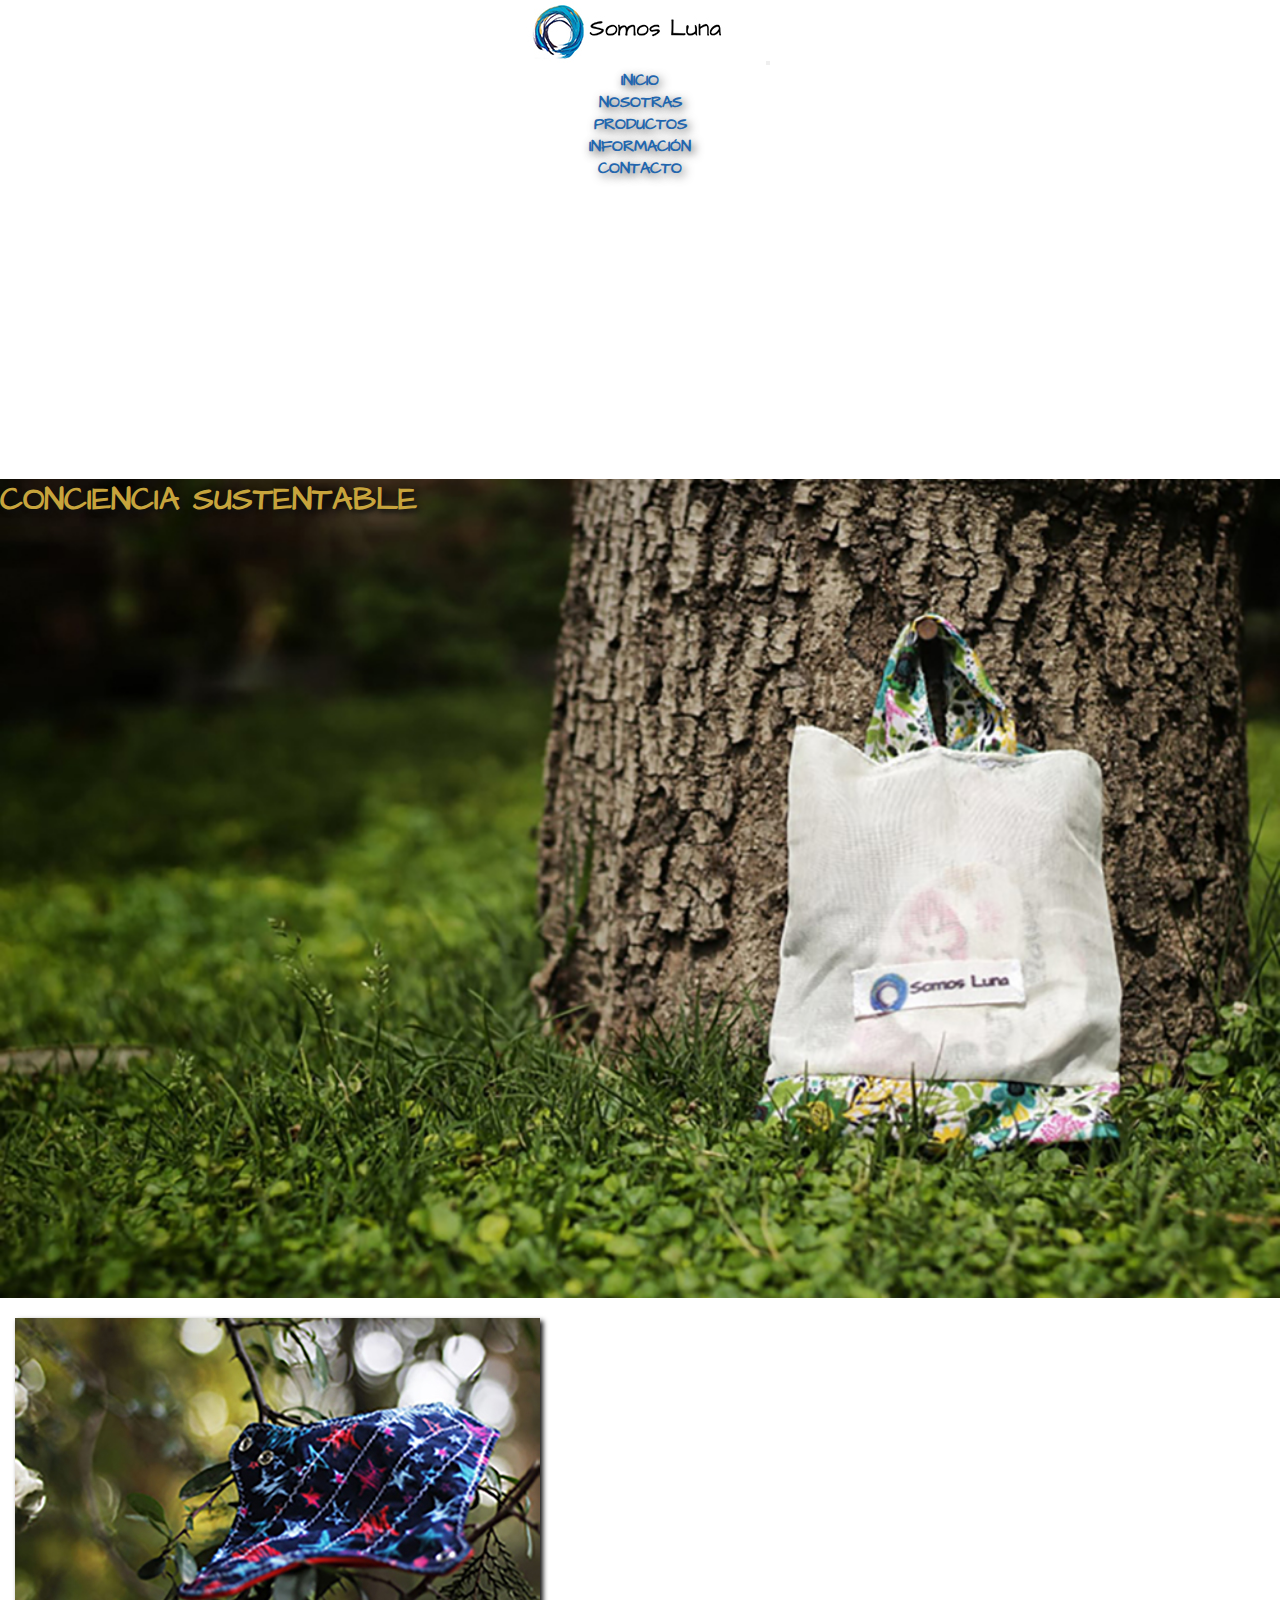
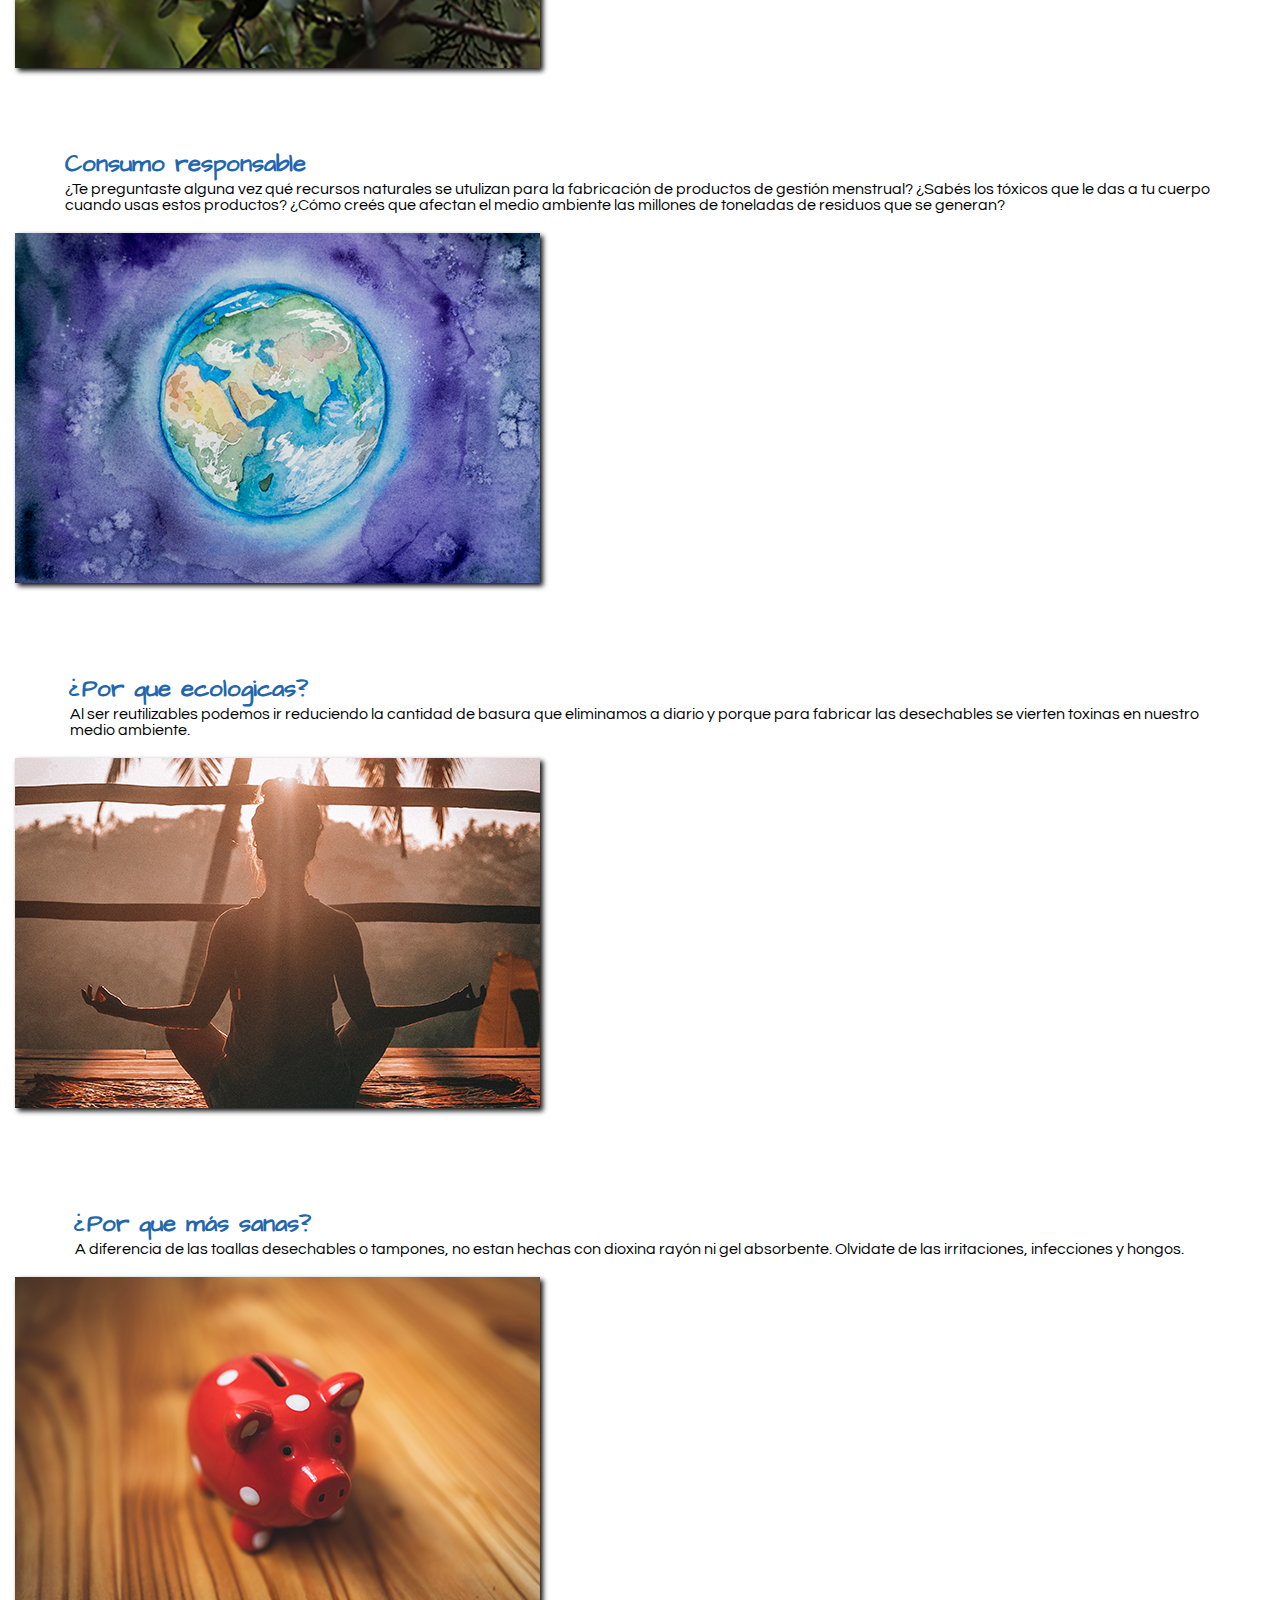
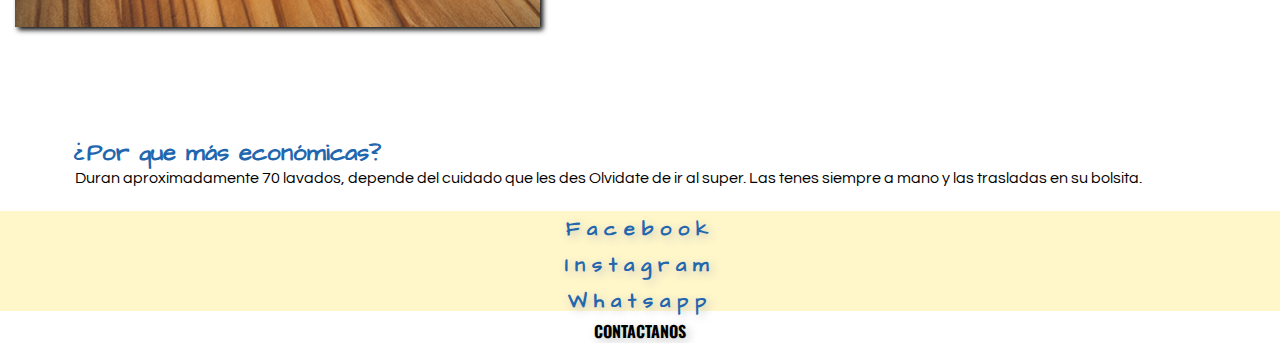
<file: index.html>
<!DOCTYPE html>
<html lang="es">

<head>
    <meta charset="UTF-8">
    <meta http-equiv="X-UA-Compatible" content="IE=edge">
    <meta name="viewport" content="width=device-width, initial-scale=1.0">
    <title>Somos Luna | Toallitas ecológicas</title>
    <!-- Icono pestaña -->
    <link rel="shortcut icon" href="./Media/Logo.jpg" type="image/x-icon">
    <!-- Fuente TITULOS en css = font-family: 'Architects Daughter', cursive; -->
    <link rel="preconnect" href="https://fonts.googleapis.com">
    <link rel="preconnect" href="https://fonts.gstatic.com" crossorigin>
    <link href="https://fonts.googleapis.com/css2?family=Architects+Daughter&display=swap" rel="stylesheet">
    <!-- Fuente textos en css = font-family: 'Questrial', sans-serif; -->
    <link rel="preconnect" href="https://fonts.googleapis.com">
    <link rel="preconnect" href="https://fonts.gstatic.com" crossorigin>
    <link href="https://fonts.googleapis.com/css2?family=Questrial&display=swap" rel="stylesheet">
    <!-- Fuente footer en css = font-family: 'Oswald', sans-serif; -->
    <link rel="preconnect" href="https://fonts.googleapis.com">
    <link rel="preconnect" href="https://fonts.gstatic.com" crossorigSin>
    <link href="https://fonts.googleapis.com/css2?family=Oswald:wght@300&display=swap" rel="stylesheet">
    <!-- links bootstrap -->
    <link href="https://cdn.jsdelivr.net/npm/bootstrap@5.0.2/dist/css/bootstrap.min.css" rel="stylesheet"
        integrity="sha384-EVSTQN3/azprG1Anm3QDgpJLIm9Nao0Yz1ztcQTwFspd3yD65VohhpuuCOmLASjC" crossorigin="anonymous">
    <script src="https://cdn.jsdelivr.net/npm/bootstrap@5.0.2/dist/js/bootstrap.bundle.min.js"
        integrity="sha384-MrcW6ZMFYlzcLA8Nl+NtUVF0sA7MsXsP1UyJoMp4YLEuNSfAP+JcXn/tWtIaxVXM" crossorigin="anonymous">
    </script>
    <meta name="description" content="Somos luna, donde la gestión menstrual y la ecología van de la mano">
    <meta name="keywords"
        content="toallitas de tela, toallitas ecologicas, protectores de tela, toallitas artesanales, pañales de tela, ecologia, somos luna">
    <!-- Link CSS -->
    <link rel="stylesheet" href="Estilos/estilos.css">
</head>

<body>
    <header class="header">
        <section class="container-fluid">
            <article class="row">
                <nav class="navbar navbar-expand-md navbar-light bg-transparent mi-nav">
                    <img src="Media/Somos Luna.jpg" class="navbar-brand header__logo" alt="Logo">
                    <button class="navbar-toggler text-center" type="button" data-bs-toggle="collapse"
                        data-bs-target="#collapsibleNavbar">
                        <span class="navbar-toggler-icon"></span>
                    </button>
                    <div class="collapse navbar-collapse justify-content-end" id="collapsibleNavbar">
                        <ul class="navbar-nav">
                            <li class="nav-item mi-nav__li hover1">
                                <a class="nav-link text-reset" href="index.html">inicio</a>
                            </li>
                            <li class="nav-item mi-nav__li hover1">
                                <a class="nav-link text-reset" href="Paginas/nosotras.html">nosotras</a>
                            </li>
                            <li class="nav-item mi-nav__li hover1">
                                <a class="nav-link text-reset" href="Paginas/productos.html">productos</a>
                            </li>
                            <li class="nav-item mi-nav__li hover1">
                                <a class="nav-link text-reset" href="Paginas/informacion.html">información</a>
                            </li>
                            <li class="nav-item mi-nav__li hover1">
                                <a class="nav-link text-reset" href="Paginas/contacto.html">contacto</a>
                            </li>
                        </ul>
                    </div>
                </nav>
            </article>
            <article class="row">
                <div
                    class="text-center col-12 col-sm-12 col-md-12 col-lg-12 col-xl-12 col-xxl-12 header__img header__img--ini">
                    <h1 class="header__tit header__tit--ini">conciencia sustentable</h1>
                </div>
            </article>
        </section>
    </header>
    <main class="container-fluid main">
        <section class="row main__cont">
            <article class="col-12 col-sm-12 col-md-12 col-lg-5 col-xl-5 col-xxl-5">
                <img src="Media/consumosustentable.jpeg" alt="conciencia"
                    class="img-fluid border border-dark border-2 main__imgsh main__img">
            </article>
            <article
                class="col-12 col-sm-12 col-md-12 col-lg-7 col-xl-7 col-xxl-7 text-center main__tx main__tx--conRes">
                <h2 class="main__ff1 main__fc1">Consumo responsable</h2>
                <p class="main__ff2">
                    ¿Te preguntaste alguna vez qué recursos naturales se utulizan para la fabricación de
                    productos de gestión menstrual? ¿Sabés los tóxicos que le das a tu cuerpo cuando usas
                    estos productos?
                    ¿Cómo creés que afectan el medio ambiente las millones de toneladas de
                    residuos que se generan?
                </p>
            </article>
        </section>
        <section class="row main__cont">
            <article class="col-12 col-sm-12 col-md-12 col-lg-5 col-xl-5 col-xxl-5">
                <img src="Media/ecologicas.jpg" alt="ecológicas"
                    class="img-fluid border border-dark border-2 main__imgsh main__img">
            </article>
            <article class="col-12 col-sm-12 col-md-12 col-lg-7 col-xl-7 col-xxl-7 text-center main__tx main__tx--ecol">
                <h2 class="main__ff1 main__fc1">¿Por que ecologicas?</h2>
                <p class="main__ff2">Al ser reutilizables podemos ir reduciendo la cantidad de basura que
                    eliminamos a diario y porque
                    para fabricar las desechables se vierten toxinas en nuestro medio ambiente.</p>
            </article>
        </section>

        <section class="row main__cont">
            <article class="col-12 col-sm-12 col-md-12 col-lg-5 col-xl-5 col-xxl-5">
                <img src="Media/sanas.jpg" alt="sanas"
                    class="img-fluid border border-dark border-2 main__imgsh main__img">
            </article>
            <article class="col-12 col-sm-12 col-md-12 col-lg-7 col-xl-7 col-xxl-7 text-center main__tx main__tx--san">
                <h2 class="main__ff1 main__fc1">¿Por que más sanas?</h2>
                <p class="main__ff2">A diferencia de las toallas desechables o tampones, no estan hechas con
                    dioxina rayón ni gel absorbente. Olvidate de las irritaciones, infecciones y hongos.</p>
            </article>
        </section>

        <section class="row main__cont">
            <article class="col-12 col-sm-12 col-md-12 col-lg-5 col-xl-5 col-xxl-5">
                <img src="Media/economicas.jpg" alt="económicas"
                    class="img-fluid border border-dark border-2 main__imgsh main__img">
            </article>
            <article class="col-12 col-sm-12 col-md-12 col-lg-7 col-xl-7 col-xxl-7 text-center main__tx main__tx--econ">
                <h2 class="main__ff1 main__fc1">¿Por que más económicas?</h2>
                <p class="main__ff2">Duran aproximadamente 70 lavados, depende del cuidado que les des
                    Olvidate de ir al super. Las tenes siempre a mano y las trasladas en su bolsita.</p>
            </article>
        </section>


    </main>
    <footer class="container-fluid text-center">
        <section class="row futer">
            <article class="col-12 col-sm-12 col-md-12 col-lg-12 col-xl-12 col-xxl-12">
                <ul class="list-inline futer__redes">
                    <a href="https://www.facebook.com/toallitasdetela/" target="_blank">
                        <li class="list-inline-item">facebook</li>
                    </a>
                    <a href="https://www.instagram.com/somoslunna/?igshid=1sakiiaycgcik" target="_blank">
                        <li class="list-inline-item">instagram</li>
                    </a>
                    <a href="https://api.whatsapp.com/send?phone=01173678776&text=Somos%20Luna" target="_blank">
                        <li class="list-inline-item">whatsapp</li>
                    </a>
                </ul>
            </article>
            <article class="col-12 col-sm-12 col-md-12 col-lg-12 col-xl-12 col-xxl-12">
                <a href="Paginas/contacto.html" target="_blank" class="text-reset text-decoration-none">
                    <h4>contactanos</h4</a> </ul> </article> </section> </footer> </body> </html>
</file>
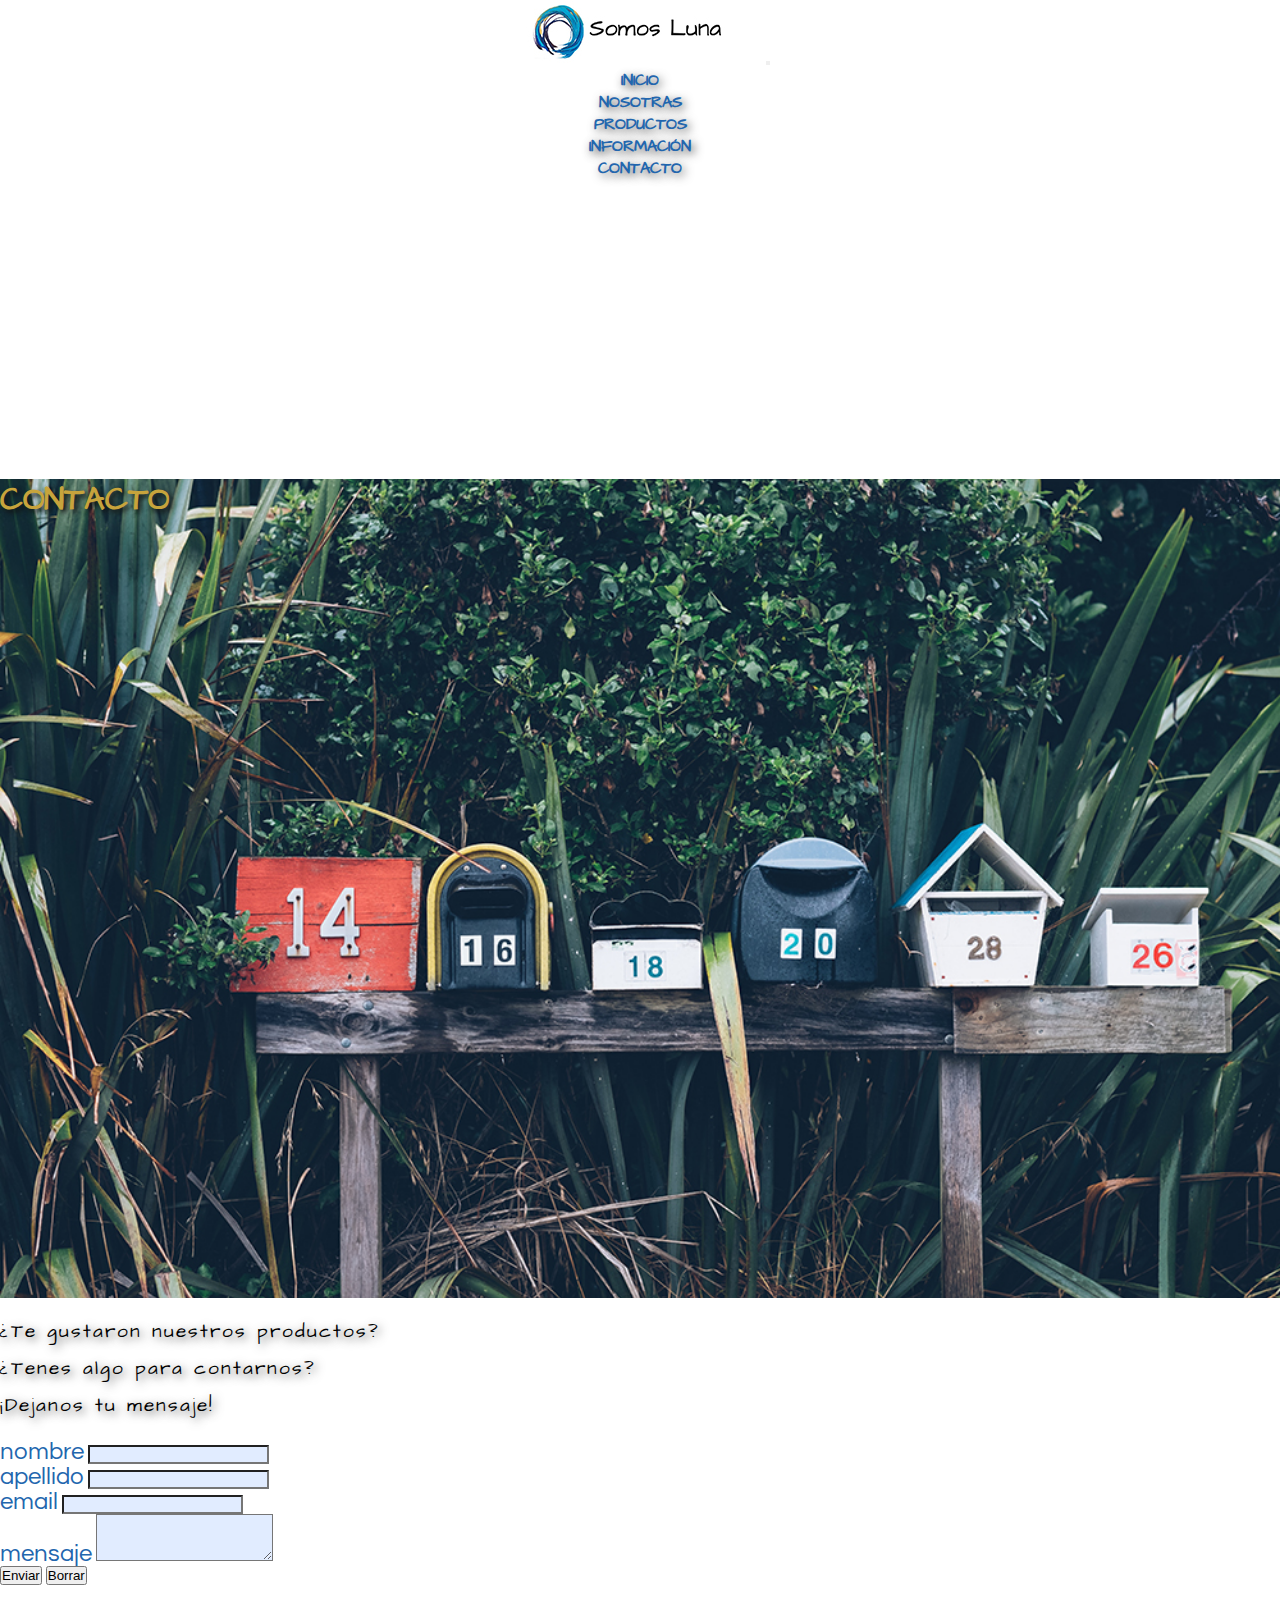
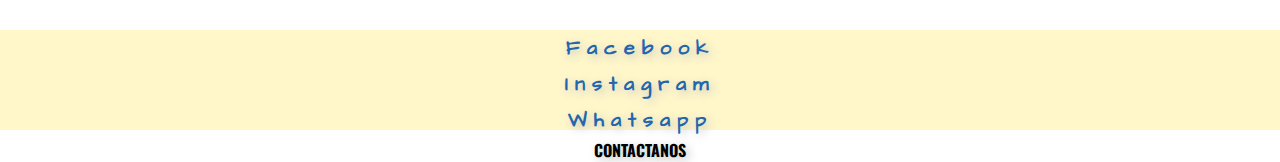
<file: Paginas/contacto.html>
<!DOCTYPE html>
<html lang="es">

<head>
    <meta charset="UTF-8">
    <meta http-equiv="X-UA-Compatible" content="IE=edge">
    <meta name="viewport" content="width=device-width, initial-scale=1.0">
    <title>Somos Luna | Contacto</title>
    <!-- Icono pestaña -->
    <link rel="shortcut icon" href="../Media/Logo.jpg" type="image/x-icon">
    <!-- Fuente TITULOS en css = font-family: 'Architects Daughter', cursive; -->
    <link rel="preconnect" href="https://fonts.googleapis.com">
    <link rel="preconnect" href="https://fonts.gstatic.com" crossorigin>
    <link href="https://fonts.googleapis.com/css2?family=Architects+Daughter&display=swap" rel="stylesheet">
    <!-- Fuente textos en css = font-family: 'Questrial', sans-serif; -->
    <link rel="preconnect" href="https://fonts.googleapis.com">
    <link rel="preconnect" href="https://fonts.gstatic.com" crossorigin>
    <link href="https://fonts.googleapis.com/css2?family=Questrial&display=swap" rel="stylesheet">
    <!-- Fuente footer en css = font-family: 'Oswald', sans-serif; -->
    <link rel="preconnect" href="https://fonts.googleapis.com">
    <link rel="preconnect" href="https://fonts.gstatic.com" crossorigSin>
    <link href="https://fonts.googleapis.com/css2?family=Oswald:wght@300&display=swap" rel="stylesheet">
    <!-- links bootstrap -->
    <link href="https://cdn.jsdelivr.net/npm/bootstrap@5.0.2/dist/css/bootstrap.min.css" rel="stylesheet"
        integrity="sha384-EVSTQN3/azprG1Anm3QDgpJLIm9Nao0Yz1ztcQTwFspd3yD65VohhpuuCOmLASjC" crossorigin="anonymous">
    <script src="https://cdn.jsdelivr.net/npm/bootstrap@5.0.2/dist/js/bootstrap.bundle.min.js"
        integrity="sha384-MrcW6ZMFYlzcLA8Nl+NtUVF0sA7MsXsP1UyJoMp4YLEuNSfAP+JcXn/tWtIaxVXM" crossorigin="anonymous">
    </script>
    <!-- SEO -->
    <meta name="description" content="Encontranos en nuestras redes, Whatsapp o mandanos un mensaje ahora mismo.">
    <meta name="keywords" content="toallitas de tela, toallitas ecologicas, protectores de tela, toallitas artesanales, pañales de tela, ecologia, somos luna">
    <!-- Link CSS -->
    <link rel="stylesheet" href="../Estilos/estilos.css">
</head>

<body>
    <header class="header">
        <section class="container-fluid">
            <article class="row">
                <nav class="navbar navbar-expand-md navbar-light bg-transparent col-12 mi-nav">
                    <a href="../index.html">
                        <img src="../Media/Somos Luna.jpg" class="navbar-brand" alt="Logo">
                    </a>
                    <button class="navbar-toggler text-center" type="button" data-bs-toggle="collapse"
                        data-bs-target="#collapsibleNavbar">
                        <span class="navbar-toggler-icon"></span>
                    </button>
                    <div class="collapse navbar-collapse justify-content-end" id="collapsibleNavbar">
                        <ul class="navbar-nav">
                            <li class="nav-item mi-nav__li hover1">
                                <a class="nav-link text-reset" href="../index.html">inicio</a>
                            </li>
                            <li class="nav-item mi-nav__li hover1">
                                <a class="nav-link text-reset" href="nosotras.html">nosotras</a>
                            </li>
                            <li class="nav-item mi-nav__li hover1">
                                <a class="nav-link text-reset" href="productos.html">productos</a>
                            </li>
                            <li class="nav-item mi-nav__li hover1">
                                <a class="nav-link text-reset" href="informacion.html">información</a>
                            </li>
                            <li class="nav-item mi-nav__li hover1">
                                <a class="nav-link text-reset" href="contacto.html">contacto</a>
                            </li>
                        </ul>
                    </div>
                </nav>
            </article>
            <article class="row">
                <div
                    class="col-12 col-sm-12 col-md-12 col-lg-12 col-xl-12 col-xxl-12 text-center header__img header__img--con">
                    <h1 class="header__tit header__tit--con">contacto</h1>
                </div>
            </article>
        </section>
    </header>

    <main class="container-fluid main">
        <section class="row main__txCont">
            <article class="col-12 col-sm-12 col-md-12 col-lg-4 col-xl-4 col-xxl-4 text-center">
                <p class="main__ff1 fw-bold main__tsh2">¿Te gustaron nuestros productos?</p>
            </article>

            <article class="col-12 col-sm-12 col-md-12 col-lg-4 col-xl-4 col-xxl-4 text-center">
                <p class="main__ff1 fw-bold main__tsh2">¿Tenes algo para contarnos?</p>
            </article>

            <article class="col-12 col-sm-12 col-md-12 col-lg-4 col-xl-4 col-xxl-4 text-center">
                <p class="main__ff1 fw-bold main__tsh2">¡Dejanos tu mensaje!</p>
            </article>
        </section>
        <div class="row justify-content-center text-center main_formCont">
            <form class="col-6">
                <div class="mb-3">
                    <label for="nombre" class="form-label main__ff2 text-capitalize main__fc1 main__lab">nombre</label>
                    <input type="text" class="form-control main__formBg" id="nombref">
                </div>
                <div class="mb-3">
                    <label for="apellido"
                        class="form-label main__ff2 text-capitalize main__fc1 main__lab">apellido</label>
                    <input type="text" class="form-control main__formBg" id="apellidof">
                </div>
                <div class="mb-3">
                    <label for="email" class="form-label main__ff2 text-capitalize main__fc1 main__lab">email</label>
                    <input type="email" class="form-control main__formBg" id="emailf" aria-describedby="emailHelp">
                </div>
                <div class="mb-3">
                    <label for="textarea"
                        class="form-label main__ff2 text-capitalize main__fc1 main__lab">mensaje</label>
                    <textarea class="form-control main__formBg" id="texarf" rows="3"></textarea>
                </div>
                <button type="submit" class="btn btn-warning hover1">Enviar</button>
                <button type="submit" class="btn btn-warning hover1">Borrar</button>
            </form>
        </div>
    </main>

    <footer class="container-fluid text-center">
        <section class="row futer">
            <article class="col-12 col-sm-12 col-md-12 col-lg-12 col-xl-12 col-xxl-12">
                <ul class="list-inline futer__redes futer__redes--con">
                    <a href="https://www.facebook.com/toallitasdetela/" target="_blank"><li class="list-inline-item">facebook</li></a>
                    <a href="https://www.instagram.com/somoslunna/?igshid=1sakiiaycgcik" target="_blank"><li class="list-inline-item">instagram</li></a>
                    <a href="https://api.whatsapp.com/send?phone=01123456787&text=Somos Luna" target="_blank"><li class="list-inline-item">whatsapp</li></a>
                </ul>
            </article>
            <article class="col-12 col-sm-12 col-md-12 col-lg-12 col-xl-12 col-xxl-12">
                <a href="/Paginas/contacto.html" target="_blank" class="text-reset text-decoration-none"><h4>contactanos</h4</a>
            </article>
        </section>
    </footer>
</body>

</html>
</file>
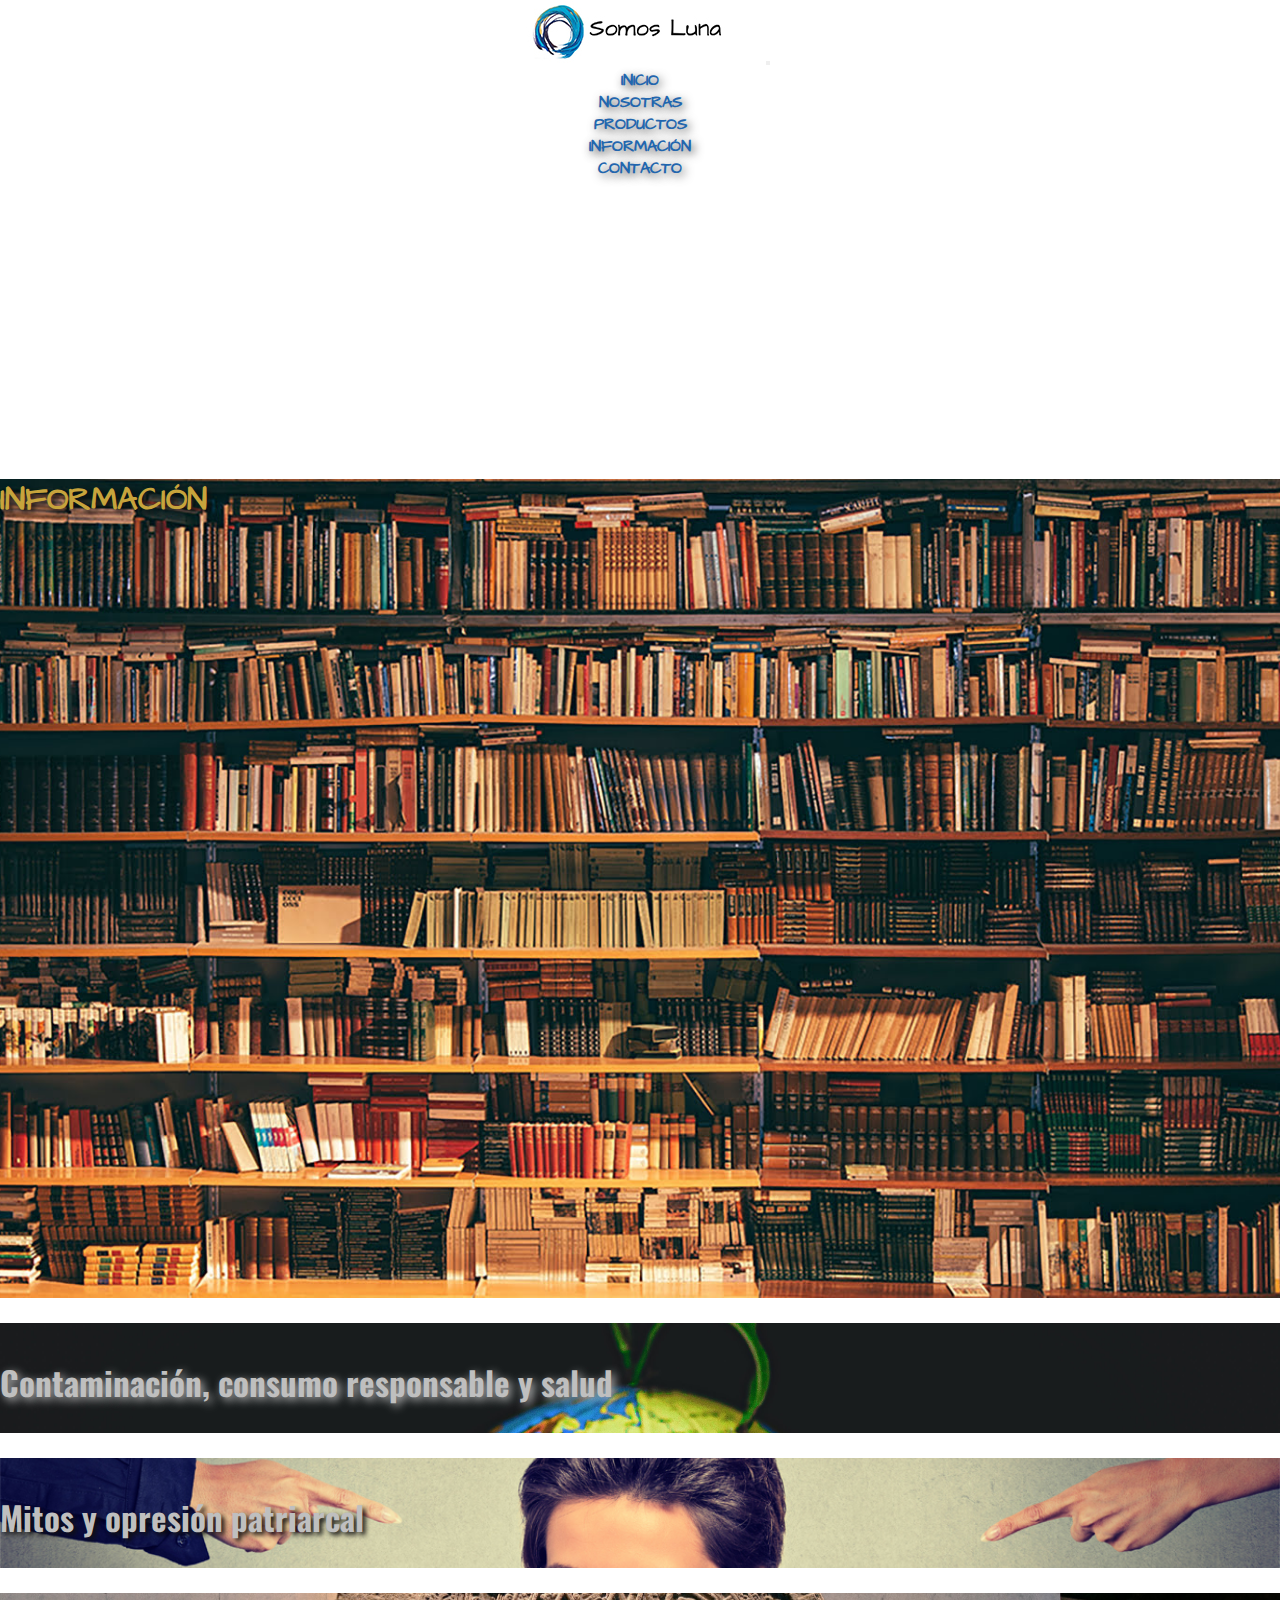
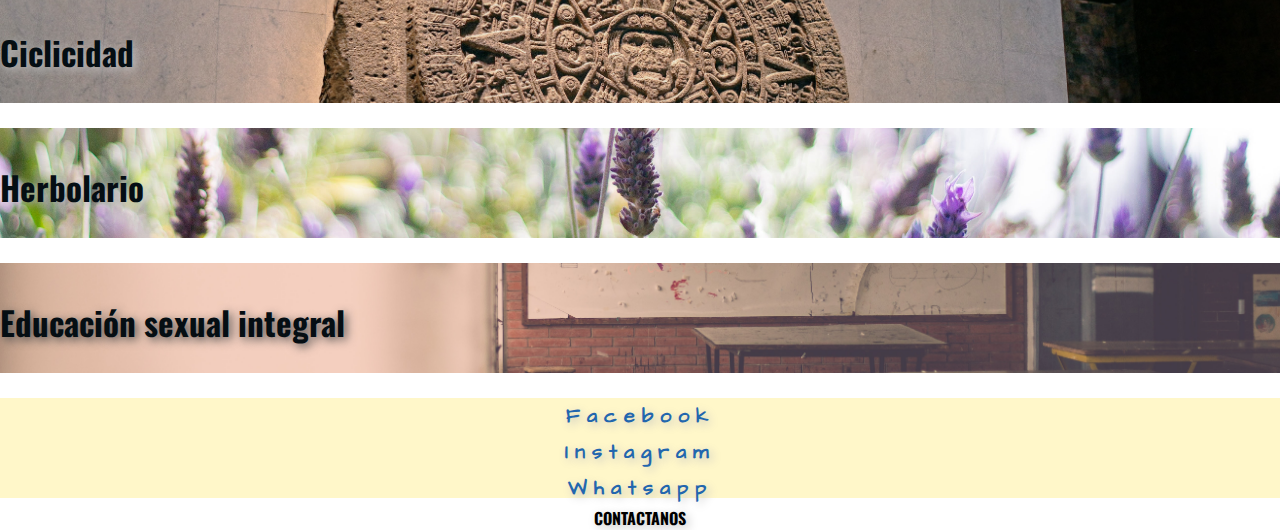
<file: Paginas/informacion.html>
<!DOCTYPE html>
<html lang="es">

<head>
    <meta charset="UTF-8">
    <meta http-equiv="X-UA-Compatible" content="IE=edge">
    <meta name="viewport" content="width=device-width, initial-scale=1.0">
    <title>Somos Luna | Biblioteca</title>
    <!-- Icono pestaña -->
    <link rel="shortcut icon" href="../Media/Logo.jpg" type="image/x-icon">
    <!-- Fuente TITULOS en css = font-family: 'Architects Daughter', cursive; -->
    <link rel="preconnect" href="https://fonts.googleapis.com">
    <link rel="preconnect" href="https://fonts.gstatic.com" crossorigin>
    <link href="https://fonts.googleapis.com/css2?family=Architects+Daughter&display=swap" rel="stylesheet">
    <!-- Fuente textos en css = font-family: 'Questrial', sans-serif; -->
    <link rel="preconnect" href="https://fonts.googleapis.com">
    <link rel="preconnect" href="https://fonts.gstatic.com" crossorigin>
    <link href="https://fonts.googleapis.com/css2?family=Questrial&display=swap" rel="stylesheet">
    <!-- Fuente footer en css = font-family: 'Oswald', sans-serif; -->
    <link rel="preconnect" href="https://fonts.googleapis.com">
    <link rel="preconnect" href="https://fonts.gstatic.com" crossorigSin>
    <link href="https://fonts.googleapis.com/css2?family=Oswald:wght@300&display=swap" rel="stylesheet">
    <!-- links bootstrap -->
    <link href="https://cdn.jsdelivr.net/npm/bootstrap@5.0.2/dist/css/bootstrap.min.css" rel="stylesheet"
        integrity="sha384-EVSTQN3/azprG1Anm3QDgpJLIm9Nao0Yz1ztcQTwFspd3yD65VohhpuuCOmLASjC" crossorigin="anonymous">
    <script src="https://cdn.jsdelivr.net/npm/bootstrap@5.0.2/dist/js/bootstrap.bundle.min.js"
        integrity="sha384-MrcW6ZMFYlzcLA8Nl+NtUVF0sA7MsXsP1UyJoMp4YLEuNSfAP+JcXn/tWtIaxVXM" crossorigin="anonymous">
    </script>
    <!-- SEO -->
    <meta name="description" content="Somos Luna te trae informacion sobre lo que mas te interesa. ¡Ojea nuestra biblioteca!">
    <meta name="keywords" content="toallitas de tela, toallitas ecologicas, protectores de tela, toallitas artesanales, pañales de tela, ecologia, somos luna, ecologia, medio ambiente, educacion sexual integral, ciclo menstrual, patriarcado">
    <!-- Link CSS -->
    <link rel="stylesheet" href="../Estilos/estilos.css">
</head>

<body>
    <header class="header">
        <section class="container-fluid">
            <article class="row">
                <nav class="navbar navbar-expand-md navbar-light bg-transparent col-12 mi-nav">
                    <a href="../index.html">
                        <img src="../Media/Somos Luna.jpg" class="navbar-brand" alt="Logo">
                    </a>
                    <button class="navbar-toggler text-center" type="button" data-bs-toggle="collapse"
                        data-bs-target="#collapsibleNavbar">
                        <span class="navbar-toggler-icon"></span>
                    </button>
                    <div class="collapse navbar-collapse justify-content-end" id="collapsibleNavbar">
                        <ul class="navbar-nav">
                            <li class="nav-item mi-nav__li hover1">
                                <a class="nav-link text-reset" href="../index.html">inicio</a>
                            </li>
                            <li class="nav-item mi-nav__li hover1">
                                <a class="nav-link text-reset" href="nosotras.html">nosotras</a>
                            </li>
                            <li class="nav-item mi-nav__li hover1">
                                <a class="nav-link text-reset" href="productos.html">productos</a>
                            </li>
                            <li class="nav-item mi-nav__li hover1">
                                <a class="nav-link text-reset" href="informacion.html">información</a>
                            </li>
                            <li class="nav-item mi-nav__li hover1">
                                <a class="nav-link text-reset" href="contacto.html">contacto</a>
                            </li>
                        </ul>
                    </div>
                </nav>
            </article>
            <article class="row">
                <div
                    class="col-12 col-sm-12 col-md-12 col-lg-12 col-xl-12 col-xxl-12 text-center header__img header__img--inf">
                    <h1 class="header__tit header__tit--inf">información</h1>
                </div>
            </article>
        </section>
    </header>
    <main class="container-fluid main">
        <div class="row text-center main__img1 main__caja hover1">
            <h4 class="main__ff3 fst-italic main_fc3 main__tsh1 main_font">Contaminación, consumo responsable y salud
            </h4>
        </div>

        <div class="row text-center main__img2 main__caja hover1">
            <h4 class="main__ff3 fst-italic main_fc3 main__tsh3 main_font">Mitos y opresión patriarcal</h4>
        </div>

        <div class="row text-center main__img3 main__caja hover1">
            <h4 class="main__ff3 fst-italic main_fc4 main__tsh1 main_font">Ciclicidad</h4>
        </div>

        <div class="row text-center main__img4 main__caja hover1">
            <h4 class="main__ff3 fst-italic main_fc4 main__tsh1 main_font">Herbolario</h4>
        </div>

        <div class="row text-center main__img5 main__caja hover1">
            <h4 class="main__ff3 fst-italic main_fc4 main__tsh2 main_font">Educación sexual integral</h4>
        </div>
    </main>

    <footer class="container-fluid text-center">
        <section class="row futer futer--inf">
            <article class="col-12 col-sm-12 col-md-12 col-lg-12 col-xl-12 col-xxl-12">
                <ul class="list-inline futer__redes futer__redes--inf">
                    <a href="https://www.facebook.com/toallitasdetela/" target="_blank"><li class="list-inline-item">facebook</li></a>
                    <a href="https://www.instagram.com/somoslunna/?igshid=1sakiiaycgcik" target="_blank"><li class="list-inline-item">instagram</li></a>
                    <a href="https://api.whatsapp.com/send?phone=01123456787&text=Somos Luna" target="_blank"><li class="list-inline-item">whatsapp</li></a>
                </ul>
            </article>
            <article class="col-12 col-sm-12 col-md-12 col-lg-12 col-xl-12 col-xxl-12">
                <a href="/Paginas/contacto.html" target="_blank" class="text-reset text-decoration-none"><h4>contactanos</h4</a>
            </article>
        </section>
    </footer>
</body>


</html>
</file>
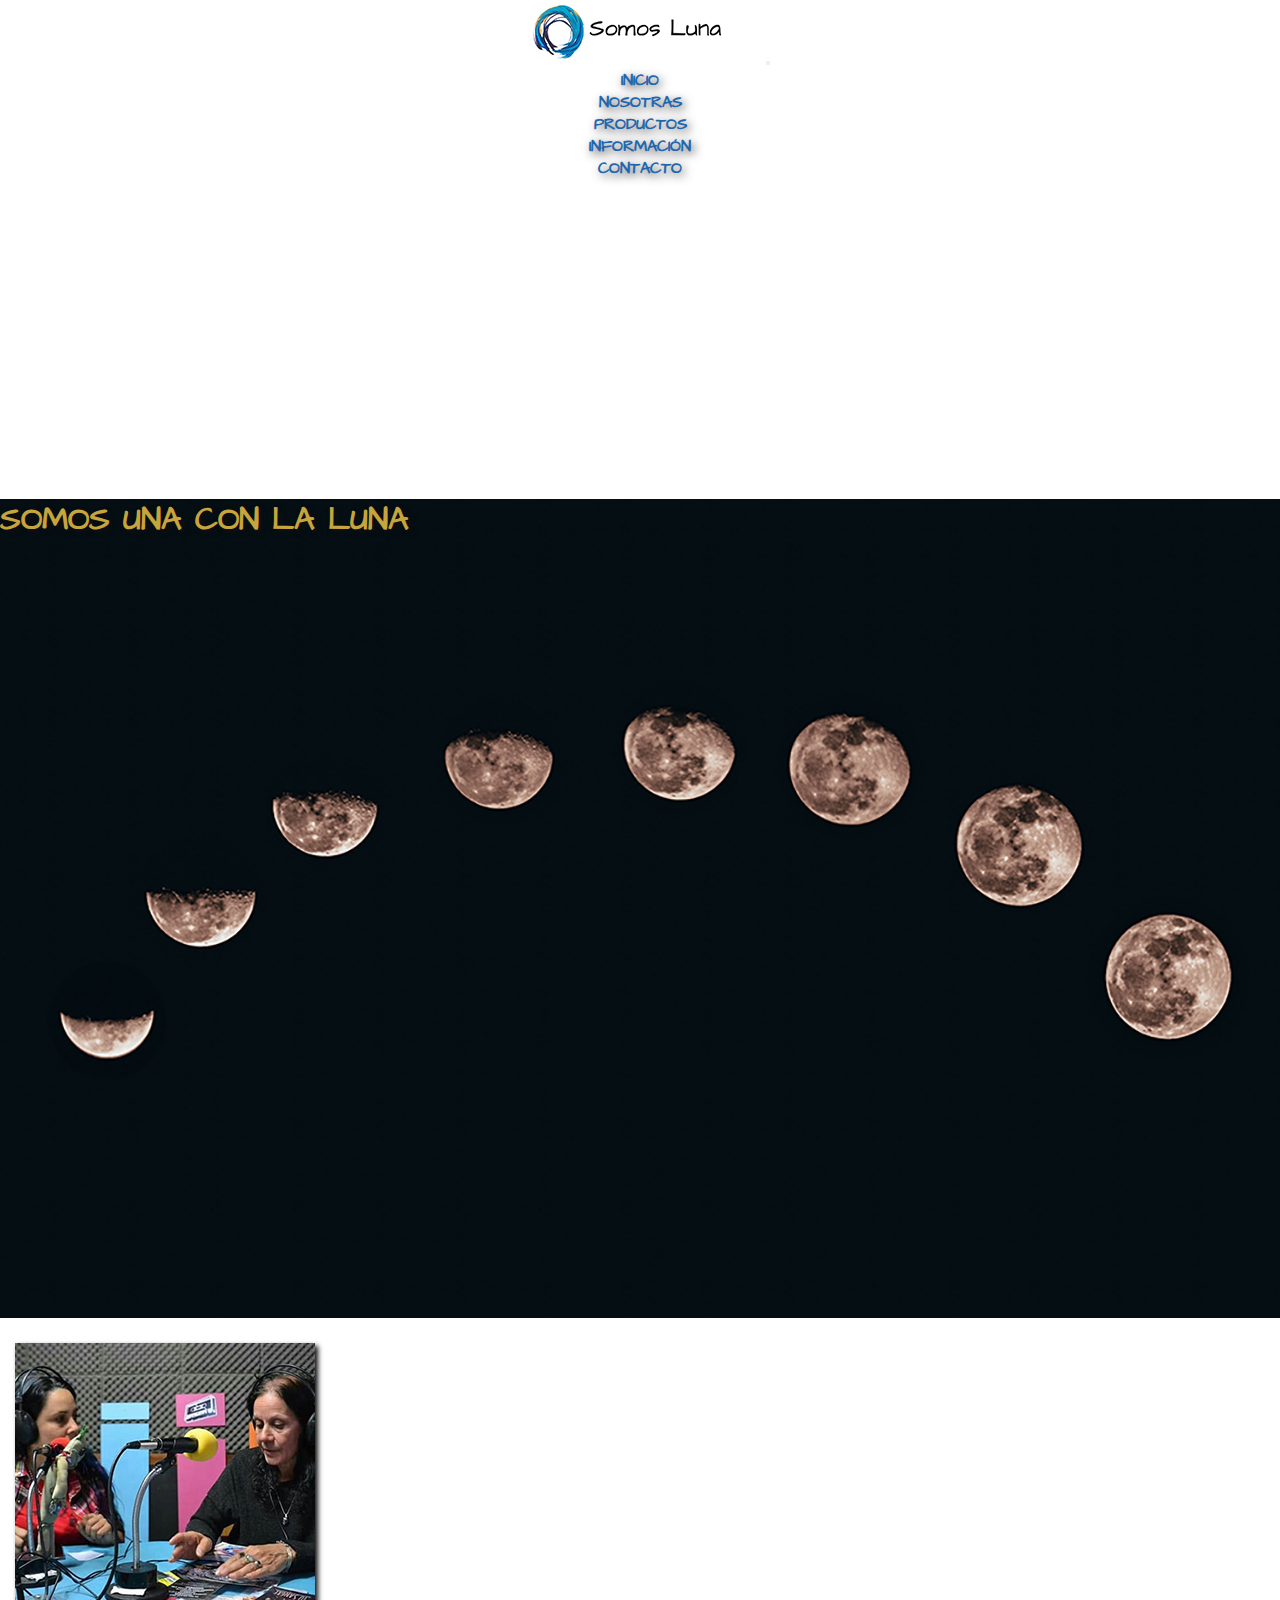
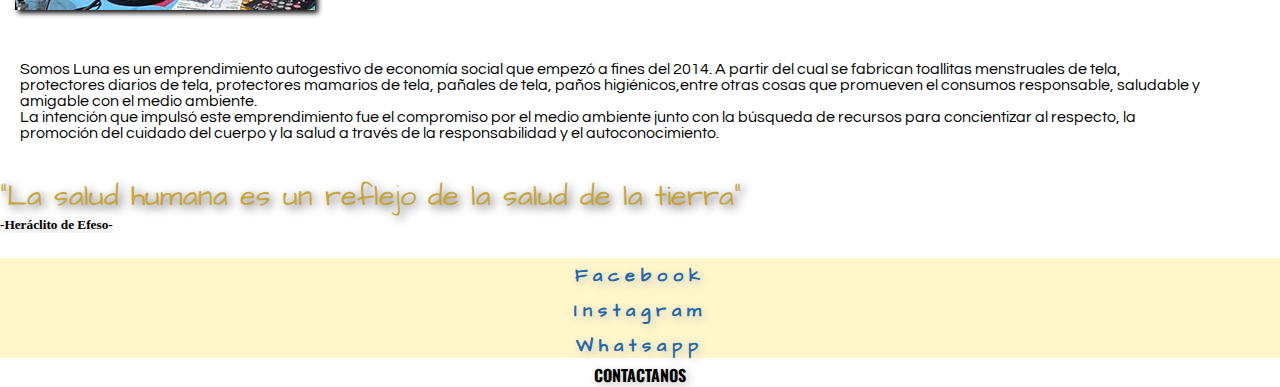
<file: Paginas/nosotras.html>
<!DOCTYPE html>
<html lang="es">

<head>
    <meta charset="UTF-8">
    <meta http-equiv="X-UA-Compatible" content="IE=edge">
    <meta name="viewport" content="width=device-width, initial-scale=1.0">
    <title>Somos Luna | ¿Quiénes somos?</title>
    <!-- Icono pestaña -->
    <link rel="shortcut icon" href="../Media/Logo.jpg" type="image/x-icon">
    <!-- Fuente TITULOS en css = font-family: 'Architects Daughter', cursive; -->
    <link rel="preconnect" href="https://fonts.googleapis.com">
    <link rel="preconnect" href="https://fonts.gstatic.com" crossorigin>
    <link href="https://fonts.googleapis.com/css2?family=Architects+Daughter&display=swap" rel="stylesheet">
    <!-- Fuente textos en css = font-family: 'Questrial', sans-serif; -->
    <link rel="preconnect" href="https://fonts.googleapis.com">
    <link rel="preconnect" href="https://fonts.gstatic.com" crossorigin>
    <link href="https://fonts.googleapis.com/css2?family=Questrial&display=swap" rel="stylesheet">
    <!-- Fuente footer en css = font-family: 'Oswald', sans-serif; -->
    <link rel="preconnect" href="https://fonts.googleapis.com">
    <link rel="preconnect" href="https://fonts.gstatic.com" crossorigSin>
    <link href="https://fonts.googleapis.com/css2?family=Oswald:wght@300&display=swap" rel="stylesheet">
    <!-- links bootstrap -->
    <link href="https://cdn.jsdelivr.net/npm/bootstrap@5.0.2/dist/css/bootstrap.min.css" rel="stylesheet"
        integrity="sha384-EVSTQN3/azprG1Anm3QDgpJLIm9Nao0Yz1ztcQTwFspd3yD65VohhpuuCOmLASjC" crossorigin="anonymous">
    <script src="https://cdn.jsdelivr.net/npm/bootstrap@5.0.2/dist/js/bootstrap.bundle.min.js"
        integrity="sha384-MrcW6ZMFYlzcLA8Nl+NtUVF0sA7MsXsP1UyJoMp4YLEuNSfAP+JcXn/tWtIaxVXM" crossorigin="anonymous">
    </script>
    <!-- SEO -->
    <meta name="description" content="Conoce Somos Luna y los motivos por los que nuestro compromiso con las personas menstruantes se extiende a todo el mundo.">
    <meta name="keywords" content="toallitas de tela, toallitas ecologicas, protectores de tela, toallitas artesanales, pañales de tela, ecologia, somos luna">
    <!-- Link CSS -->
    <link rel="stylesheet" href="../Estilos/estilos.css">
</head>
<body>
    <header class="header">
        <section class="container-fluid">
            <article class="row">
                <nav class="navbar navbar-expand-md navbar-light bg-transparent col-12 mi-nav">
                    <a href="../index.html">
                        <img src="../Media/Somos Luna.jpg" class="navbar-brand" alt="Logo">
                    </a>
                    <button class="navbar-toggler text-center" type="button" data-bs-toggle="collapse"
                        data-bs-target="#collapsibleNavbar">
                        <span class="navbar-toggler-icon"></span>
                    </button>
                    <div class="collapse navbar-collapse justify-content-end" id="collapsibleNavbar">
                        <ul class="navbar-nav">
                            <li class="nav-item mi-nav__li hover1">
                                <a class="nav-link text-reset" href="../index.html">inicio</a>
                            </li>
                            <li class="nav-item mi-nav__li hover1">
                                <a class="nav-link text-reset" href="nosotras.html">nosotras</a>
                            </li>
                            <li class="nav-item mi-nav__li hover1">
                                <a class="nav-link text-reset" href="productos.html">productos</a>
                            </li>
                            <li class="nav-item mi-nav__li hover1">
                                <a class="nav-link text-reset" href="informacion.html">información</a>
                            </li>
                            <li class="nav-item mi-nav__li hover1">
                                <a class="nav-link text-reset" href="contacto.html">contacto</a>
                            </li>
                        </ul>
                    </div>
                </nav>
            </article>
            <article class="row">
                <div
                    class="col-12 col-sm-12 col-md-12 col-lg-12 col-xl-12 col-xxl-12 text-center header__img header__img--nos">
                    <h1 class="header__tit header__tit--nos">somos una con la luna</h1>
                </div>
            </article>
        </section>
    </header>

    <main class="main">
        <section class="container-fluid">
            <article class="row main__cont main__cont--nos">
                <div class="col-12 col-sm-12 col-md-12 col-lg-4 col-xl-4 col-xxl-4">
                    <img src="../Media/fotoceci.jpeg" alt="fotonas"
                        class="img-fluid border border-dark border-2 main__imgsh main__img main__img--nos">
                </div>
                <div class="col-12 col-sm-12 col-md-12 col-lg-8 col-xl-8 col-xxl-8 text-center main__tx main__tx--nos">
                    <p class="main__ff2">
                        Somos Luna es un emprendimiento autogestivo de economía social que empezó a fines del 2014.
                        A partir del cual se fabrican toallitas menstruales de tela, protectores diarios de tela,
                        protectores mamarios de tela, pañales de tela, paños higiénicos,entre otras cosas que promueven
                        el consumos responsable, saludable y amigable con el medio ambiente.
                    </p>
                    <p class="main__ff2"> La intención que impulsó este emprendimiento fue el compromiso por el medio
                        ambiente junto con la búsqueda de recursos para concientizar al respecto, la promoción del
                        cuidado del cuerpo y la
                        salud a través de la responsabilidad y el autoconocimiento.
                    </p>
                </div>
            </article>
            <article class="row">
                <div class="col-12 col-sm-12 col-md-12 col-lg-12 col-xl-12 col-xxl-12 text-center">
                    <p class="main__ff1 main__fc2 main__tsh2 main__frase main__frase--nos hover1">"La salud humana es un
                        reflejo de la salud de la tierra"</p>
                    <h5 class="main__tsh1">-Heráclito de Efeso-</h5>
                </div>
            </article>
        </section>
    </main>
    <footer class="container-fluid text-center">
        <section class="row futer">
            <article class="col-12 col-sm-12 col-md-12 col-lg-12 col-xl-12 col-xxl-12">
                <ul class="list-inline futer__redes futer__redes--nos">
                    <a href="https://www.facebook.com/toallitasdetela/" target="_blank"><li class="list-inline-item">facebook</li></a>
                    <a href="https://www.instagram.com/somoslunna/?igshid=1sakiiaycgcik" target="_blank"><li class="list-inline-item">instagram</li></a>
                    <a href="https://api.whatsapp.com/send?phone=01123456787&text=Somos Luna" target="_blank"><li class="list-inline-item">whatsapp</li></a>
                </ul>
            </article>
            <article class="col-12 col-sm-12 col-md-12 col-lg-12 col-xl-12 col-xxl-12">
                <a href="/Paginas/contacto.html" target="_blank" class="text-reset text-decoration-none"><h4>contactanos</h4</a>
            </article>
        </section>
    </footer>
</body>

</html>
</file>
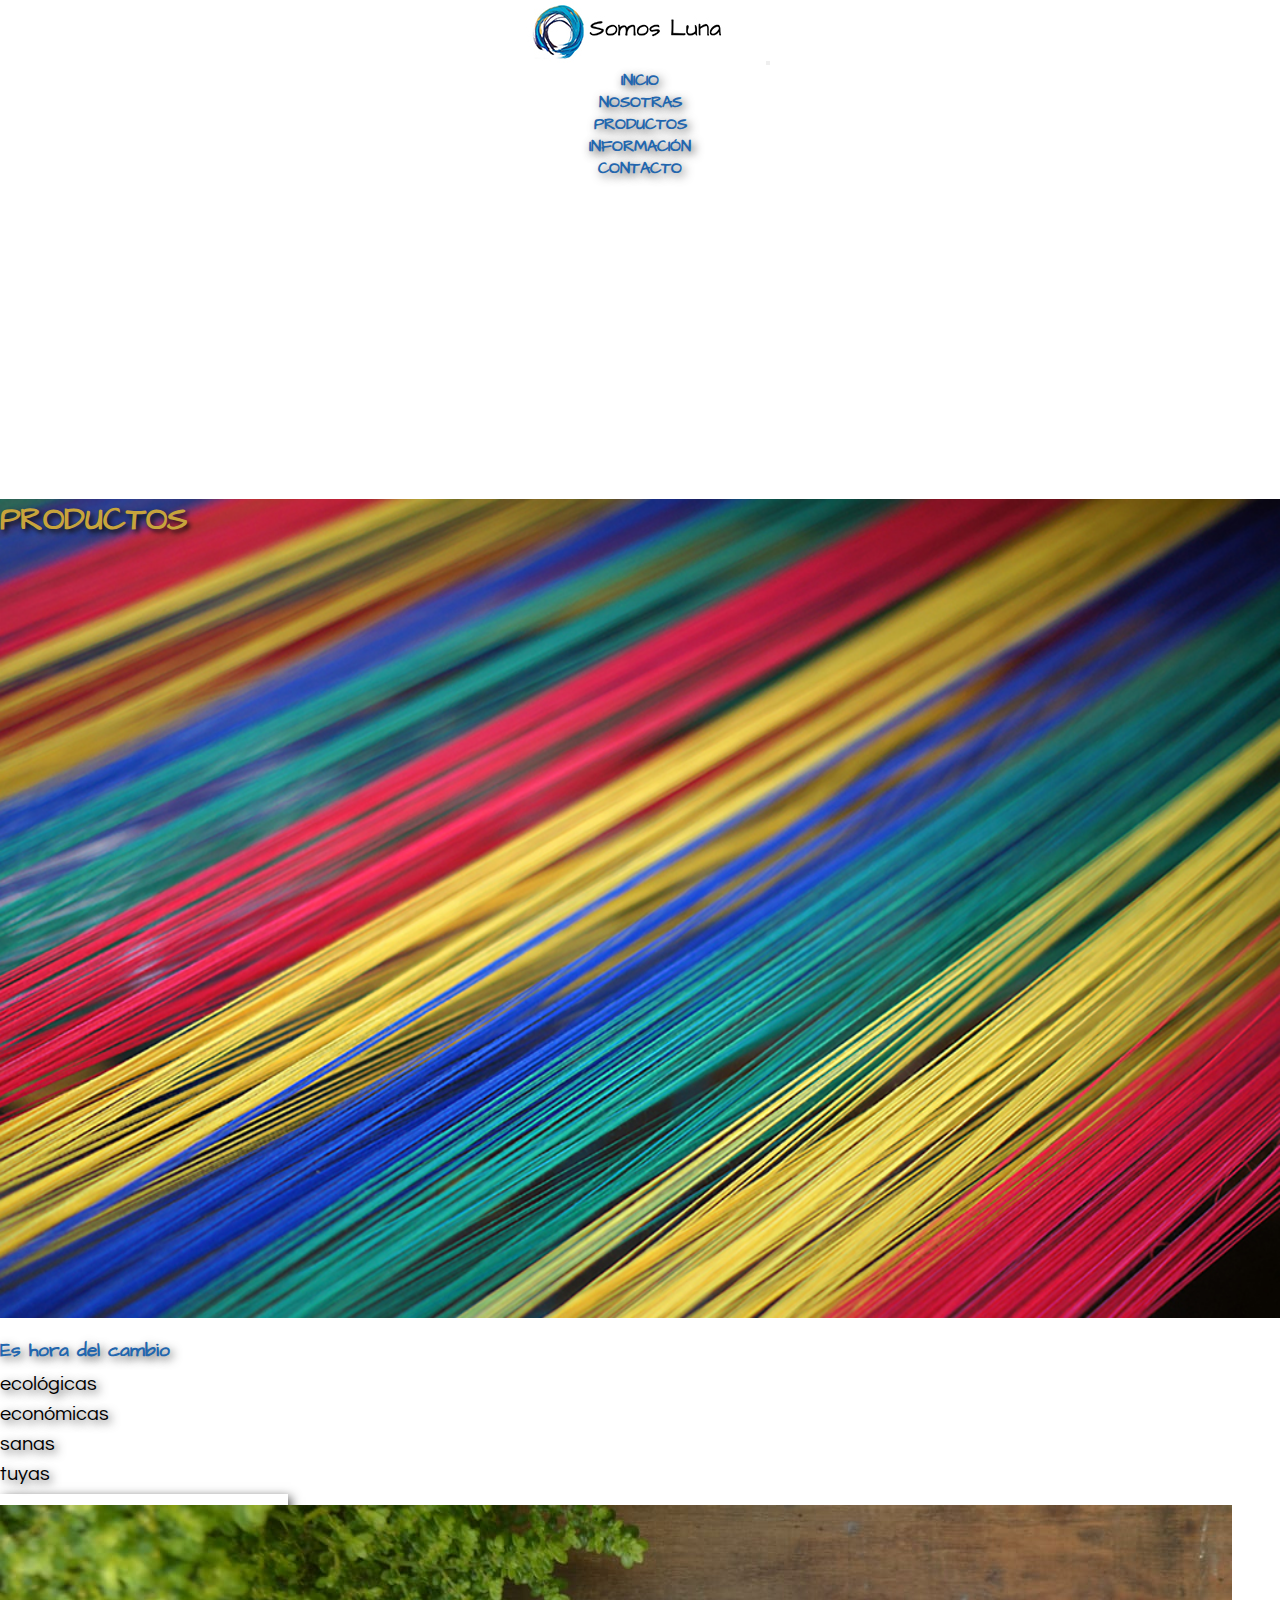
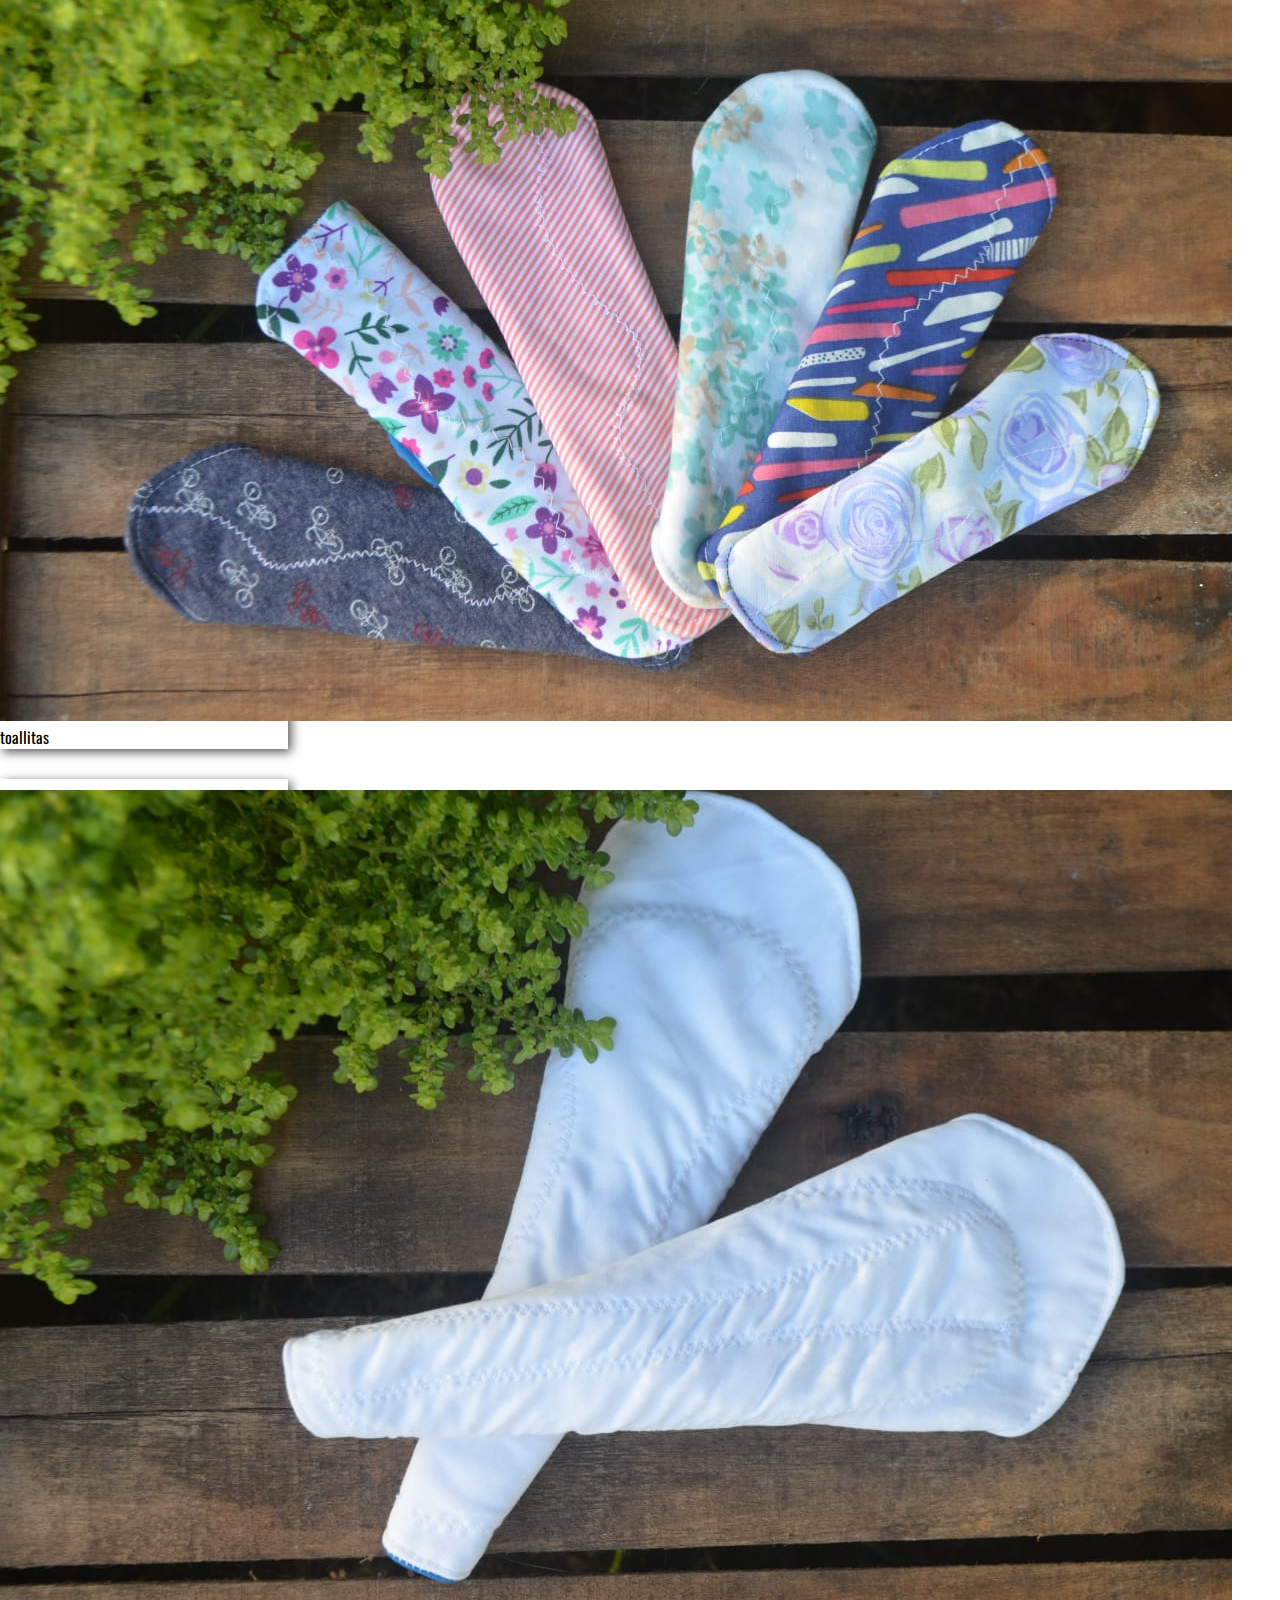
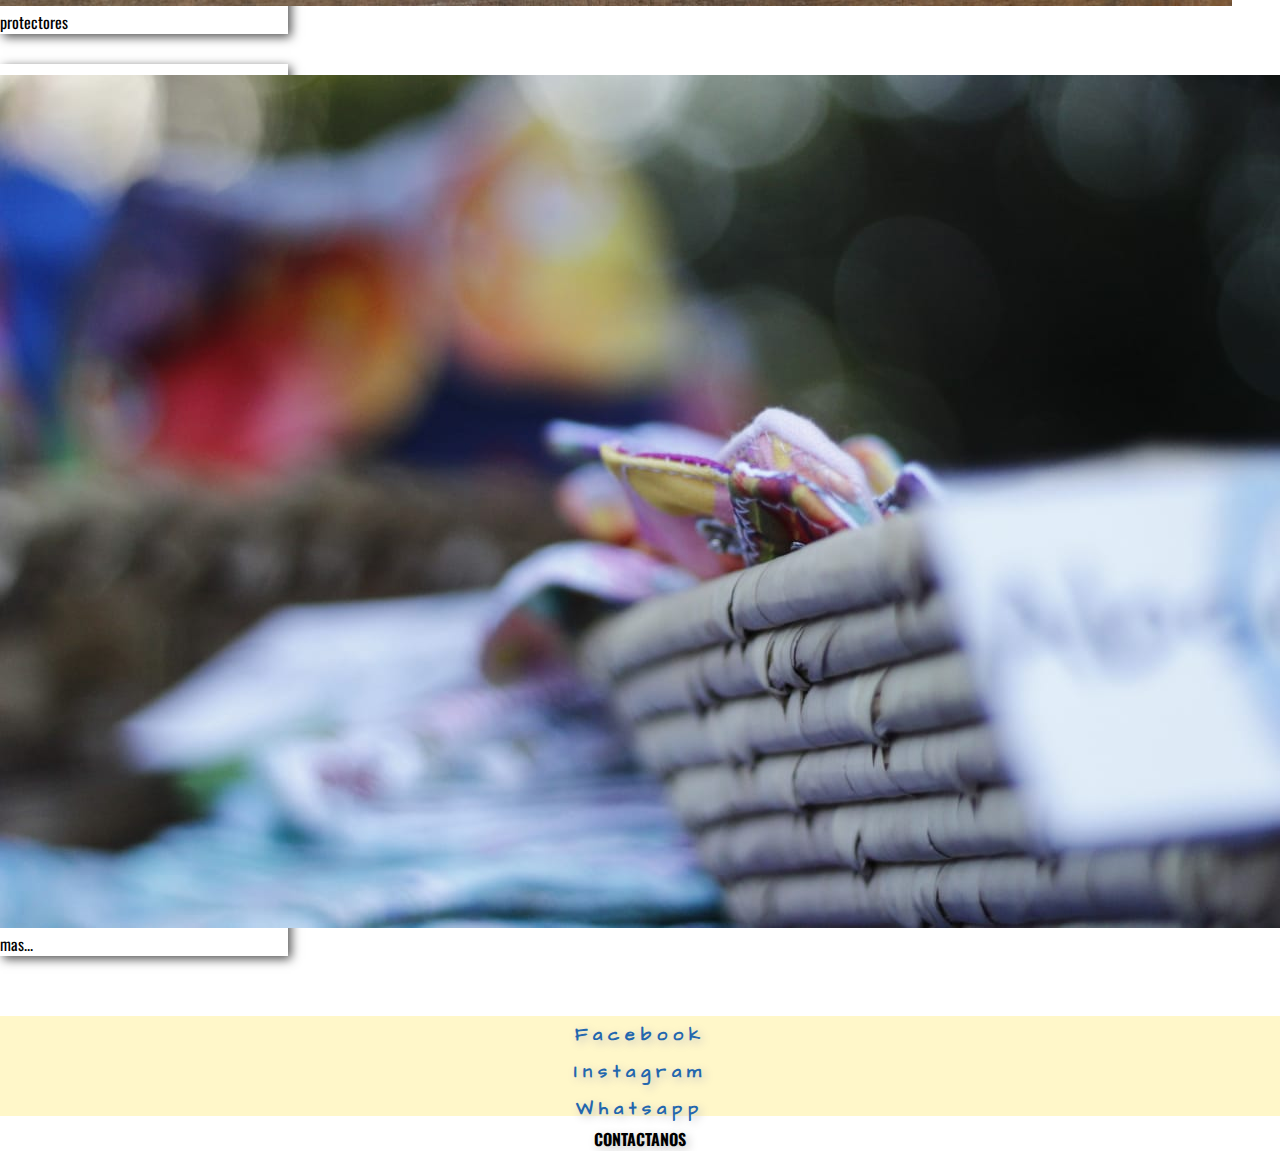
<file: Paginas/productos.html>
<!DOCTYPE html>
<html lang="es">

<head>
    <meta charset="UTF-8">
    <meta http-equiv="X-UA-Compatible" content="IE=edge">
    <meta name="viewport" content="width=device-width, initial-scale=1.0">
    <title>Somos Luna | Tienda</title>
    <!-- Icono pestaña -->
    <link rel="shortcut icon" href="../Media/Logo.jpg" type="image/x-icon">
    <!-- Fuente TITULOS en css = font-family: 'Architects Daughter', cursive; -->
    <link rel="preconnect" href="https://fonts.googleapis.com">
    <link rel="preconnect" href="https://fonts.gstatic.com" crossorigin>
    <link href="https://fonts.googleapis.com/css2?family=Architects+Daughter&display=swap" rel="stylesheet">
    <!-- Fuente textos en css = font-family: 'Questrial', sans-serif; -->
    <link rel="preconnect" href="https://fonts.googleapis.com">
    <link rel="preconnect" href="https://fonts.gstatic.com" crossorigin>
    <link href="https://fonts.googleapis.com/css2?family=Questrial&display=swap" rel="stylesheet">
    <!-- Fuente footer en css = font-family: 'Oswald', sans-serif; -->
    <link rel="preconnect" href="https://fonts.googleapis.com">
    <link rel="preconnect" href="https://fonts.gstatic.com" crossorigSin>
    <link href="https://fonts.googleapis.com/css2?family=Oswald:wght@300&display=swap" rel="stylesheet">
    <!-- links bootstrap -->
    <link href="https://cdn.jsdelivr.net/npm/bootstrap@5.0.2/dist/css/bootstrap.min.css" rel="stylesheet"
        integrity="sha384-EVSTQN3/azprG1Anm3QDgpJLIm9Nao0Yz1ztcQTwFspd3yD65VohhpuuCOmLASjC" crossorigin="anonymous">
    <script src="https://cdn.jsdelivr.net/npm/bootstrap@5.0.2/dist/js/bootstrap.bundle.min.js"
        integrity="sha384-MrcW6ZMFYlzcLA8Nl+NtUVF0sA7MsXsP1UyJoMp4YLEuNSfAP+JcXn/tWtIaxVXM" crossorigin="anonymous">
    </script>
    <!-- SEO -->
    <meta name="description" content="¿Queres toallitas ecologicas, artesanales, sanas y economicas? Mirá nuestos productos.">
    <meta name="keywords" content="comprar toallitas de tela, comprar toallitas ecologicas, comprar protectores de tela, 
        comprar toallitas artesanales, comprar pañales de tela, somos luna productos, somos luna toallitas">
    <!-- Link CSS -->
    <link rel="stylesheet" href="../Estilos/estilos.css">
</head>
<body>
    <header class="header">
        <section class="container-fluid">
            <article class="row">
                <nav class="navbar navbar-expand-md navbar-light bg-transparent col-12 mi-nav">
                    <a href="../index.html">
                        <img src="../Media/Somos Luna.jpg" class="navbar-brand" alt="Logo">
                    </a>
                    <button class="navbar-toggler text-center" type="button" data-bs-toggle="collapse"
                        data-bs-target="#collapsibleNavbar">
                        <span class="navbar-toggler-icon"></span>
                    </button>
                    <div class="collapse navbar-collapse justify-content-end" id="collapsibleNavbar">
                        <ul class="navbar-nav">
                            <li class="nav-item mi-nav__li hover1">
                                <a class="nav-link text-reset" href="../index.html">inicio</a>
                            </li>
                            <li class="nav-item mi-nav__li hover1">
                                <a class="nav-link text-reset" href="nosotras.html">nosotras</a>
                            </li>
                            <li class="nav-item mi-nav__li hover1">
                                <a class="nav-link text-reset" href="productos.html">productos</a>
                            </li>
                            <li class="nav-item mi-nav__li hover1">
                                <a class="nav-link text-reset" href="informacion.html">información</a>
                            </li>
                            <li class="nav-item mi-nav__li hover1">
                                <a class="nav-link text-reset" href="contacto.html">contacto</a>
                            </li>
                        </ul>
                    </div>
                </nav>
            </article>
            <article class="row">
                <div class="col-12 col-sm-12 col-md-12 col-lg-12 col-xl-12 col-xxl-12 text-center header__img header__img--pro">
                    <h1 class="header__tit header__tit--pro">productos</h1>
                </div>
            </article>
        </section>
    </header>
    <main class="container-fluid main">
        <section class="row main__esHora">
            <article class="col-12 text-center">
                <h3 class="main__ff1 main__fc1 main__tsh2 fw-bold">Es hora del cambio</h3>
            </article>
            <article class="col-12 col-sm-12 col-md-12 col-lg-3 col-xl-3 col-xxl-3 text-center">
                <p class="main__ff2 fst-italic text-capitalize main__tsh2 main__lista">ecológicas</p>
            </article>
            <article class="col-12 col-sm-12 col-md-12 col-lg-3 col-xl-3 col-xxl-3 text-center">
                <p class="main__ff2 fst-italic text-capitalize main__tsh2 main__lista">económicas</p>
            </article>
            <article class="col-12 col-sm-12 col-md-12 col-lg-3 col-xl-3 col-xxl-3 text-center">
                <p class="main__ff2 fst-italic text-capitalize main__tsh2 main__lista">sanas</p>
            </article>
            <article class="col-12 col-sm-12 col-md-12 col-lg-3 col-xl-3 col-xxl-3 text-center">
                <p class="main__ff2 fst-italic text-capitalize main__tsh2 main__lista">tuyas</p>
            </article>
        </section>
        <section class="row justify-content-evenly main__cardConten">
            <article class="card col-12 col-sm-12 col-md-12 col-lg-4 col-xl-4 col-xxl-4 main__card main__cardsh  hover1 main_cardPadd" style="width: 18rem;">
                <img src="../Media/toall2.jpeg" class="card-img-top border border-dark border-1 rounded-1 main__card__img"
                    alt="toallita">
                <div class="card-body text-center">
                    <p class="card-text text-capitalize main__ff3 fst-italic fw-bold">toallitas</p>
                </div>
            </article>
            <article class="card col-12 col-sm-12 col-md-12 col-lg-4 col-xl-4 col-xxl-4 main__card main__cardsh hover1 main_cardPadd" style="width: 18rem;">
                <img src="../Media/prot2.jpeg" class="card-img-top border border-dark border-1 rounded-1 main__card__img"
                    alt="protector">
                <div class="card-body text-center">
                    <p class="card-text text-capitalize main__ff3 fst-italic fw-bold">protectores</p>
                </div>
            </article>
            <article class="card col-12 col-sm-12 col-md-12 col-lg-4 col-xl-4 col-xxl-4 main__card main__cardsh hover1 main_cardPadd" style="width: 18rem;">
                <img src="../Media/toallita linda.jpg" class="card-img-top border border-dark border-1 rounded-1 main__card__img"
                    alt="mascosas">
                <div class="card-body text-center">
                    <p class="card-text text-capitalize main__ff3 fst-italic fw-bold">mas...</p>
                </div>
            </article>
        </section>
    </main>
    <footer class="container-fluid text-center">
        <section class="row futer">
            <article class="col-12 col-sm-12 col-md-12 col-lg-12 col-xl-12 col-xxl-12">
                <ul class="list-inline futer_redes futer_redes--pro">
                    <a href="https://www.facebook.com/toallitasdetela/" target="_blank"><li class="list-inline-item">facebook</li></a>
                    <a href="https://www.instagram.com/somoslunna/?igshid=1sakiiaycgcik" target="_blank"><li class="list-inline-item">instagram</li></a>
                    <a href="https://api.whatsapp.com/send?phone=01123456787&text=Somos Luna" target="_blank"><li class="list-inline-item">whatsapp</li></a>
                </ul>
            </article>
            <article class="col-12 col-sm-12 col-md-12 col-lg-12 col-xl-12 col-xxl-12">
                <a href="/Paginas/contacto.html" target="_blank" class="text-reset text-decoration-none"><h4>contactanos</h4</a>
            </article>
        </section>
    </footer>

</body>

</html>
</file>
<file: Estilos/estilos.css>
* {
  margin: 0;
  padding: 0%;
  box-sizing: border-box;
  color: inherit;
  text-decoration: none;
  list-style: none;
}

.main__ff1 {
  font-family: "Architects Daughter", cursive;
}

.main__ff2 {
  font-family: "Questrial", sans-serif;
}

.main__ff3 {
  font-family: "Oswald", sans-serif;
}

.main__fc1 {
  color: #2266AE;
}

.main__fc2 {
  color: #C7A43C;
}

.main_fc3 {
  color: #BFBFBF;
}

.main_fc4 {
  color: #050e13;
}

.main__tsh1 {
  text-shadow: 3px 3px 10px #BFBFBF;
}

.main__tsh2 {
  text-shadow: 3px 3px 10px #505050;
}

.main__tsh3 {
  text-shadow: 3px 3px 5px #101010;
}

.main__imgsh {
  box-shadow: 3px 3px 5px #101010;
}

.main__cardsh {
  box-shadow: 3px 3px 10px #505050;
}

.hover1:hover {
  transform: scale(1.15);
  transition: 0.3s;
}

.mi-nav__li {
  padding: 7;
  text-shadow: 3px 3px 10px #505050;
  color: #2266AE;
  text-transform: uppercase;
  font-weight: bold;
  font-size: 16px;
}

.header {
  font-family: "Architects Daughter", cursive;
}
.header h1 {
  text-transform: uppercase;
  color: #C7A43C;
  font-weight: bolder;
}

.header__img {
  height: 91vh;
  width: 100%;
  background-position: center;
  background-size: cover;
}

.header__tit {
  text-shadow: 3px 3px 5px #101010;
  line-height: 90vh;
}

.futer {
  height: 100px;
  background-color: #FFF7C9;
  text-align: center;
}
.futer li {
  font-family: "Architects Daughter", cursive;
  text-transform: capitalize;
  font-weight: bolder;
  color: #2266AE;
  text-shadow: 3px 3px 10px #BFBFBF;
}
.futer h4 {
  font-family: "Oswald", sans-serif;
  text-transform: uppercase;
  font-weight: bold;
  text-shadow: 3px 3px 10px #BFBFBF;
}

@media (min-width: 320px) {
  .header__img--ini {
    background-image: url(../Media/ArbolLunar.jpeg);
    background-position: right;
  }

  .header__tit--ini {
    line-height: 1.3;
    margin-top: 210px;
  }

  .mi-nav {
    text-align: center;
  }

  .main__cont {
    margin-top: 20px;
  }

  .main__tx {
    margin-top: 15px;
  }

  .futer__redes {
    margin-top: 15px;
  }
  .futer__redes li {
    font-size: 15px;
    letter-spacing: 2px;
    padding: 2px;
  }
}
@media (min-width: 360px) {
  .header__img--ini {
    background-image: url(../Media/ArbolLunar.jpeg);
    background-position: right;
  }

  .header__tit--ini {
    line-height: 1.3;
    margin-top: 250px;
  }

  .mi-nav {
    text-align: center;
  }

  .main__cont {
    margin-top: 20px;
  }

  .main__tx {
    margin-top: 15px;
  }

  .futer__redes {
    margin-top: 13px;
  }
  .futer__redes li {
    font-size: 18px;
    letter-spacing: 2px;
    padding: 2px;
  }
}
@media (min-width: 375px) {
  .header__tit--ini {
    line-height: 1.3;
    margin-top: 255px;
  }
}
@media (min-width: 411px) {
  .header__tit--ini {
    line-height: 1.3;
    margin-top: 350px;
  }
}
@media (min-width: 576px) {
  .main__img {
    margin-left: 10.5px;
  }
}
@media (min-width: 768px) {
  .header__tit--ini {
    line-height: 1.3;
    margin-top: 300px;
  }

  .main__img {
    margin-left: 100px;
  }

  .main__cont {
    margin-top: 25px;
  }

  .futer_redes {
    margin-top: 10px;
  }
  .futer_redes li {
    font-size: 18px;
    letter-spacing: 6px;
    padding: 6px;
  }
}
@media (min-width: 992px) {
  .header__tit--ini {
    line-height: 1.3;
    margin-top: 300px;
  }

  .main__img {
    margin-left: 15px;
  }

  .main__cont {
    margin-top: 25px;
  }

  .main__cont {
    margin-top: 20px;
  }

  .main__tx--conRes {
    padding-top: 31px;
    padding-left: 60px;
    padding-right: 60px;
  }

  .main__tx--ecol {
    padding-top: 50px;
    padding-left: 65px;
    padding-right: 65px;
  }

  .main__tx--san {
    padding-top: 50px;
    padding-left: 70px;
    padding-right: 70px;
  }

  .main__tx--econ {
    padding-top: 55px;
    padding-left: 70px;
    padding-right: 70px;
  }

  .futer {
    margin-top: 25px;
  }

  .futer__redes {
    margin-top: 10px;
  }
  .futer__redes li {
    font-size: 18px;
    letter-spacing: 6px;
    padding: 6px;
  }
}
@media (min-width: 1024px) {
  .header__tit--ini {
    line-height: 1.3;
    margin-top: 300px;
  }

  .main__img {
    margin-left: 15px;
  }

  .main__cont {
    margin-top: 25px;
  }

  .main__ctx {
    margin-top: 20px;
  }

  .main__tx--conRes {
    padding-top: 31px;
    padding-left: 60px;
    padding-right: 60px;
  }

  .main__tx--ecol {
    padding-top: 50px;
    padding-left: 65px;
    padding-right: 65px;
  }

  .main__tx--san {
    padding-top: 50px;
    padding-left: 70px;
    padding-right: 70px;
  }

  .main__tx--econ {
    padding-top: 55px;
    padding-left: 70px;
    padding-right: 70px;
  }

  .futer {
    margin-top: 25px;
  }

  .futer__redes {
    margin-top: 10px;
  }
  .futer__redes li {
    font-size: 18px;
    letter-spacing: 6px;
    padding: 5px;
  }
}
@media (min-width: 1200px) {
  .header__tit--ini {
    line-height: 1.3;
    margin-top: 300px;
  }

  .main__img {
    margin-left: 15px;
  }

  .main__cont {
    margin-top: 25px;
  }

  .main__cont {
    margin-top: 20px;
  }

  .main__tx--conRes {
    padding-top: 60px;
    padding-left: 65px;
    padding-right: 60px;
  }

  .main__tx--ecol {
    padding-top: 70px;
    padding-left: 70px;
    padding-right: 65px;
  }

  .main__tx--san {
    padding-top: 80px;
    padding-left: 75px;
    padding-right: 70px;
  }

  .main__tx--econ {
    padding-top: 90px;
    padding-left: 75px;
    padding-right: 70px;
  }

  .futer {
    margin-top: 25px;
  }

  .futer__redes {
    margin-top: 10px;
  }
  .futer__redes li {
    font-size: 20px;
    letter-spacing: 7px;
    padding: 4px;
  }
}
@media (min-width: 1400px) {
  .header__tit--ini {
    line-height: 1.3;
    margin-top: 300px;
  }

  .main__img {
    margin-left: 15px;
  }

  .main__cont {
    margin-top: 25px;
  }

  .main__cont {
    margin-top: 20px;
  }

  .main__tx--conRes {
    padding-top: 80px;
    padding-left: 65px;
    padding-right: 60px;
  }

  .main__tx--ecol {
    padding-top: 100px;
    padding-left: 70px;
    padding-right: 65px;
  }

  .main__tx--san {
    padding-top: 110px;
    padding-left: 75px;
    padding-right: 70px;
  }

  .main__tx--econ {
    padding-top: 110px;
    padding-left: 75px;
    padding-right: 70px;
  }

  .futer {
    margin-top: 20px;
  }

  .futer__redes {
    margin-top: 10px;
  }
  .futer__redes li {
    font-size: 20px;
    letter-spacing: 7px;
    padding: 2px;
  }
}
@media (min-width: 1600px) {
  .header__tit--ini {
    line-height: 1.3;
    margin-top: 400px;
  }

  .main__lista {
    font-size: 20px;
  }

  .futer_redes--pro {
    margin-top: 8px;
  }
}
@media (min-width: 320px) {
  .header__img--nos {
    background-image: url(../Media/bodynosotras.jpg);
    background-position: right;
  }

  .header__tit--nos {
    line-height: 1.3;
    margin-top: 210px;
  }

  .mi-nav {
    text-align: center;
  }

  .main__cont--nos {
    margin-top: 20px;
  }

  .main__tx--nos {
    margin-top: 15px;
  }

  .futer__redes--nos {
    margin-top: 15px;
  }
  .futer__redes--nos li {
    font-size: 15px;
    letter-spacing: 2px;
    padding: 2px;
  }
}
@media (min-width: 360px) {
  .header__img--ini {
    background-image: url(../Media/ArbolLunar.jpeg);
    background-position: right;
  }

  .header__tit--nos {
    line-height: 1.3;
    margin-top: 235px;
  }

  .mi-nav {
    text-align: center;
  }

  .main__img--nos {
    margin-left: 16px;
  }

  .main__cont--nos {
    margin-top: 20px;
  }

  .main__tx--nos {
    margin-top: 15px;
  }

  .futer__redes--nos {
    margin-top: 13px;
  }
  .futer__redes--nos li {
    font-size: 18px;
    letter-spacing: 2px;
    padding: 2px;
  }
}
@media (min-width: 375px) {
  .header__tit--nos {
    line-height: 1.3;
    margin-top: 255px;
  }

  .main__img--nos {
    margin-left: 23px;
  }
}
@media (min-width: 411px) {
  .header__tit--nos {
    line-height: 1.3;
    margin-top: 300px;
  }

  .main__img--nos {
    margin-left: 43px;
  }

  .main__frase--nos {
    font-size: 20px;
  }

  .futer {
    margin-top: 15px;
  }
}
@media (min-width: 576px) {
  .main__img--nos {
    margin-left: 120px;
  }

  .main__frase--nos {
    font-size: 22px;
  }
}
@media (min-width: 768px) {
  .header__tit--nos {
    line-height: 1.3;
    margin-top: 400px;
  }

  .main__img--nos {
    margin-left: 210px;
  }

  .main__cont--nos {
    margin-top: 25px;
  }

  .main__frase--nos {
    font-size: 29px;
  }

  .futer__redes--nos {
    margin-top: 10px;
  }
  .futer__redes--nos li {
    font-size: 18px;
    letter-spacing: 6px;
    padding: 6px;
  }
}
@media (min-width: 992px) {
  .header__tit--nos {
    line-height: 1.3;
    margin-top: 320px;
  }

  .main__img--nos {
    margin-left: 15px;
  }

  .main__cont--nos {
    margin-top: 25px;
    margin-bottom: 35px;
  }

  .main__tx--nos {
    padding-top: 8px;
    padding-left: 20px;
    padding-right: 20px;
  }

  .futer {
    margin-top: 25px;
  }

  .futer__redes--nos {
    margin-top: 10px;
  }
  .futer__redes--nos li {
    font-size: 18px;
    letter-spacing: 6px;
    padding: 5px;
  }
}
@media (min-width: 1024px) {
  .header__tit--nos {
    line-height: 1.3;
    margin-top: 320px;
  }

  .main__img--nos {
    margin-left: 15px;
  }

  .main__cont--nos {
    margin-top: 25px;
    margin-bottom: 35px;
  }

  .main__tx--nos {
    padding-top: 32px;
    padding-left: 20px;
    padding-right: 20px;
  }

  .futer {
    margin-top: 25px;
  }

  .futer__redes--nos {
    margin-top: 10px;
  }
  .futer__redes--nos li {
    font-size: 18px;
    letter-spacing: 6px;
    padding: 5px;
  }
}
@media (min-width: 1200px) {
  .header__tit--nos {
    line-height: 1.3;
    margin-top: 320px;
  }

  .main__img--nos {
    margin-left: 15px;
  }

  .main__cont--nos {
    margin-top: 25px;
    margin-bottom: 35px;
  }

  .main__tx--nos {
    padding-top: 32px;
    padding-left: 20px;
    padding-right: 80px;
  }

  .futer {
    margin-top: 25px;
  }

  .futer__redes--nos {
    margin-top: 10px;
  }
  .futer__redes--nos li {
    font-size: 18px;
    letter-spacing: 6px;
    padding: 5px;
  }
}
@media (min-width: 1400px) {
  .header__tit--nos {
    line-height: 1.3;
    margin-top: 320px;
  }

  .main__img--nos {
    margin-left: 15px;
  }

  .main__cont--nos {
    margin-top: 25px;
    margin-bottom: 35px;
  }

  .main__tx--nos {
    padding-top: 32px;
    padding-left: 20px;
    padding-right: 110px;
  }

  .futer {
    margin-top: 25px;
  }

  .futer__redes--nos {
    margin-top: 10px;
  }
  .futer__redes--nos li {
    font-size: 18px;
    letter-spacing: 6px;
    padding: 5px;
  }
}
@media (min-width: 1600px) {
  .header__tit--nos {
    line-height: 1.3;
    margin-top: 400px;
  }

  .main__lista {
    font-size: 20px;
  }

  .futer_redes--pro {
    margin-top: 8px;
  }
}
.header__img--pro {
  background-image: url(../Media/tela.jpg);
}

.main__cardConten {
  margin-bottom: 35px;
}

.main_cardPadd {
  padding-top: 11px;
}

@media (min-width: 320px) {
  .mi-nav {
    text-align: center;
  }

  .main__card {
    margin-bottom: 30px;
  }

  .header__tit--pro {
    line-height: 1.3;
    margin-top: 200px;
  }

  .main__esHora {
    margin-top: 20px;
    margin-bottom: 10px;
  }

  .main__lista {
    margin-top: 8px;
  }

  .futer_redes--pro {
    margin-top: 15px;
  }
}
@media (min-width: 360px) {
  .mi-nav {
    text-align: center;
  }

  .header__tit--pro {
    line-height: 1.3;
    margin-top: 250px;
  }

  .main__esHora {
    margin-top: 20px;
    margin-bottom: 10px;
  }

  .main__lista {
    margin-top: 8px;
  }

  .futer_redes--pro {
    margin-top: 5px;
  }
}
@media (min-width: 375px) {
  .header__tit--pro {
    line-height: 1.3;
    margin-top: 290px;
  }
}
@media (min-width: 411px) {
  .header__tit--pro {
    line-height: 1.3;
    margin-top: 300px;
  }

  .futer_redes--pro {
    margin-top: 15px;
  }
}
@media (min-width: 576px) {
  .futer_redes--pro {
    margin-top: 15px;
  }
}
@media (min-width: 768px) {
  .header__tit--pro {
    line-height: 1.3;
    margin-top: 400px;
  }

  .main__lista {
    margin-top: 10px;
  }

  .futer_redes--pro {
    margin-top: 10px;
  }
}
@media (min-width: 992px) {
  .header__tit--pro {
    line-height: 1.3;
    margin-top: 320px;
  }

  .main__lista {
    font-size: 20px;
  }

  .futer_redes--pro {
    margin-top: 8px;
  }
}
@media (min-width: 1024px) {
  .header__tit--pro {
    line-height: 1.3;
    margin-top: 320px;
  }

  .main__lista {
    font-size: 20px;
  }

  .futer_redes--pro {
    margin-top: 8px;
  }
}
@media (min-width: 1600px) {
  .header__tit--pro {
    line-height: 1.3;
    margin-top: 400px;
  }

  .main__lista {
    font-size: 20px;
  }
}
.header__img--inf {
  background-image: url(../Media/libreriafondo.jpg);
}

.main {
  overflow: hidden;
}

.main__img1 {
  background-image: url(../Media/contam.jpg);
  background-position: center;
  background-size: cover;
}

.main__img2 {
  background-image: url(../Media/opresion.jpg);
  background-position: center;
  background-size: cover;
}

.main__img3 {
  background-image: url(../Media/cicli.jpg);
  background-position: center;
  background-size: cover;
}

.main__img4 {
  background-image: url(../Media/herbo.jpg);
  background-position: center;
  background-size: cover;
}

.main__img5 {
  background-image: url(../Media/esi.jpg);
  background-position: center;
  background-size: cover;
}

@media (min-width: 320px) {
  .mi-nav {
    text-align: center;
  }

  .header__tit--inf {
    line-height: 1.3;
    margin-top: 250px;
  }

  .main__caja {
    height: 70px;
    margin-top: 10px;
    padding-top: 20px;
    overflow: hidden;
  }

  .futer--inf {
    margin-top: 10px;
  }

  .futer__redes--inf {
    margin-top: 10px;
  }
}
@media (min-width: 360px) {
  .mi-nav {
    text-align: center;
  }

  .header__tit--inf {
    line-height: 1.3;
    margin-top: 250px;
  }
}
@media (min-width: 375px) {
  .header__tit--inf {
    line-height: 1.3;
    margin-top: 250px;
  }
}
@media (min-width: 411px) {
  .header__tit--inf {
    line-height: 1.3;
    margin-top: 300px;
  }
}
@media (min-width: 768px) {
  .header__tit--inf {
    line-height: 1.3;
    margin-top: 300px;
  }

  .main__caja {
    height: 90px;
    padding-top: 30px;
  }

  .main_font {
    font-size: 30px;
  }
}
@media (min-width: 992px) {
  .header__tit--inf {
    line-height: 1.3;
    margin-top: 300px;
  }

  .main__caja {
    height: 90px;
    padding-top: 30px;
    margin-top: 15px;
  }

  .main_font {
    font-size: 30px;
  }
}
@media (min-width: 1024px) {
  .header__tit--inf {
    line-height: 1.3;
    margin-top: 300px;
  }

  .main__caja {
    height: 110px;
    padding-top: 35px;
    margin-top: 25px;
  }

  .main_font {
    font-size: 33px;
  }

  .futer--inf {
    margin-top: 25px;
  }
}
@media (min-width: 1200px) {
  .header__tit--inf {
    line-height: 1.3;
    margin-top: 300px;
  }
}
@media (min-width: 1600px) {
  .header__tit--inf {
    line-height: 1.3;
    margin-top: 400px;
  }

  .main__lista {
    font-size: 20px;
  }

  .futer_redes--pro {
    margin-top: 8px;
  }
}
.header__img--con {
  background-image: url(../Media/bodycontacto.jpg);
}

.main__formBg {
  background-color: #E1ECFF;
}

@media (min-width: 320px) {
  .mi-nav {
    text-align: center;
  }

  .header__tit--con {
    line-height: 1.3;
    margin-top: 200px;
  }

  .main__txCont {
    margin-top: 20px;
  }
  .main__txCont p {
    margin-top: 10px;
  }

  .main_formCont {
    margin-top: 20px;
    margin-bottom: 20px;
  }

  .main__lab {
    font-size: 21px;
  }

  .futer__redes--con {
    margin-top: 12px;
  }
}
@media (min-width: 360px) {
  .mi-nav {
    text-align: center;
  }

  .header__tit--con {
    line-height: 1.3;
    margin-top: 250px;
  }

  .main__lab {
    font-size: 22px;
  }
}
@media (min-width: 375px) {
  .header__tit--con {
    line-height: 1.3;
    margin-top: 250px;
  }

  .main__txCont {
    margin-top: 20px;
  }
  .main__txCont p {
    margin-top: 10px;
    letter-spacing: 1px;
  }
}
@media (min-width: 411px) {
  .header__tit--con {
    line-height: 1.3;
    margin-top: 280px;
  }

  .main__txCont p {
    margin-top: 10px;
    letter-spacing: 2px;
  }
}
@media (min-width: 768px) {
  .header__tit--con {
    line-height: 1.3;
    margin-top: 300px;
  }

  .main__txCont p {
    font-size: 21px;
    margin-top: 10px;
    letter-spacing: 2px;
  }

  .main__lab {
    font-size: 24px;
  }
}
@media (min-width: 1024px) {
  .header__tit--con {
    line-height: 1.3;
    margin-top: 300px;
  }

  .main__txCont p {
    font-size: 19px;
    margin-top: 10px;
  }
}
@media (min-width: 1200px) {
  .header__tit--con {
    line-height: 1.3;
    margin-top: 300px;
  }
}
@media (min-width: 1600px) {
  .header__tit--con {
    line-height: 1.3;
    margin-top: 400px;
  }

  .main__lista {
    font-size: 20px;
  }

  .futer_redes--pro {
    margin-top: 8px;
  }
}/*# sourceMappingURL=estilos.css.map */
</file>
